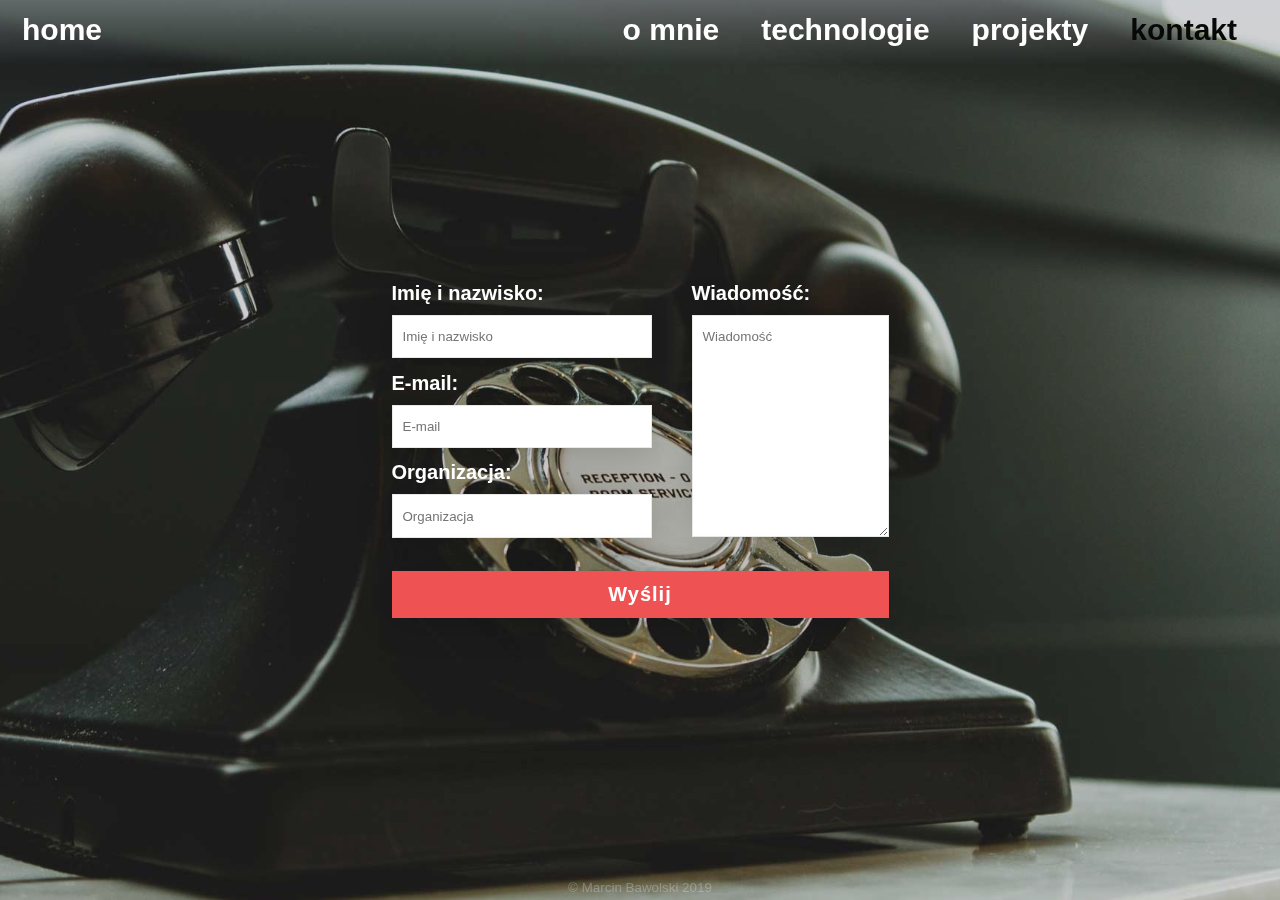
<file: kontakt.html>
<!DOCTYPE html>
<html lang="pl">

<head>
    <!-- Regular data -->
    <meta charset="UTF-8">
    <meta name="viewport" content="width=device-width, initial-scale=1.0">
    <meta http-equiv="X-UA-Compatible" content="ie=edge">
    <!-- Description -->
    <meta name="author" content="Marcin Bawolski">
    <meta name="description" content="Marcin Bawolski student uniwersytetu ekonomicznego w Poznaniu oraz początkujący frontend developer.">
    <meta name="keywords" content="marcin,bawolski,frontend,portfolio,ui,graphic,design">
    <!-- Open graph data -->
    <meta property="og:site_name" content="Marcin Bawolski - Portfolio">
    <meta property="og:title" content="Marcin Bawolski - Portfolio">
    <meta property="og:description" content="Marcin Bawolski student uniwersytetu ekonomicznego w Poznaniu oraz początkujący frontend developer.">
    <meta property="og:image" content="https://ecomon.pl/img/thumbnail.png">
    <meta property="og:type" content="website">
    <meta property="og:url" content="https://ecomon.pl/">
    <!-- Twitter -->
    <meta name="twitter:card" content="summary">
    <meta name="twitter:title" content="Marcin Bawolski - Portfolio">
    <meta name="twitter:description" content="Marcin Bawolski student uniwersytetu ekonomicznego w Poznaniu oraz początkujący frontend developer.">
    <meta name="twitter:url" content="https://ecomon.pl/">
    <meta name="twitter:image" content="https://ecomon.pl/img/thumbnail.png">
    <link href="/img/thumbnail.png" type="image/png" rel="image_src">
    <link rel='shortcut icon' type='image/x-icon' href='img/code.ico' />
    <link rel="manifest" href="manifest.json">
    <!-- Global site tag (gtag.js) - Google Analytics -->
    <script async src="https://www.googletagmanager.com/gtag/js?id=UA-128060455-1"></script>
    <script>
        window.dataLayer = window.dataLayer || [];

        function gtag() {
            dataLayer.push(arguments);
        }
        gtag('js', new Date());

        gtag('config', 'UA-128060455-1');
    </script>
    <!-- CSS -->
    <link rel="stylesheet" href="scss/main.css">
    <title>Marcin Bawolski - Portfolio</title>
</head>

<body>
    <div class="wrap">
        <div class="bg bg-contact" id="background">
        </div>
    </div>

    <nav id="nav-contact">
        <ul id="main-navigation" class="main-nav">
            <li id="logo"><a class="link" href="/index.html">home</a></li>
            <li><a class="link" href="/o-mnie.html" id="about">o mnie</a></li>
            <li><a class="link" href="/technologie.html" id="tech">technologie</a></li>
            <li><a class="link" href="/projekty.html" id="projects">projekty</a></li>
            <li><a class="link active" href="/kontakt.html" id="contact">kontakt</a></li>
        </ul>
        <span id="menu-button" aria-label="menu"><img src="img/menu-button.svg" alt=""></span>
        <ul id="mobile-navigation" class="mobile-nav">
            <span id="close-mobile">&times;</span>
            <li><a class="mobile-link" href="/index.html" id="home-mobile">home</a></li>
            <li><a class="mobile-link" href="/o-mnie.html" id="about-mobile">o mnie</a></li>
            <li><a class="mobile-link" href="/technologie.html" id="tech-mobile">technologie</a></li>
            <li><a class="mobile-link" href="/projekty.html" id="projects-mobile">projekty</a></li>
            <li><a class="mobile-link" href="/kontakt.html" id="contact-mobile">kontakt</a></li>
        </ul>
    </nav>

    <main class="contact">
        <form class="contact__form" id="contactForm">
            <div class="form__left__half">
                <label for="name">Imię i nazwisko:</label>
                <input type="text" autocomplete="name" placeholder="Imię i nazwisko" id="nameInput" aria-required="true" name="name">
                <label for="mail">E-mail:</label>
                <input type="text" autocomplete="email" placeholder="E-mail" id="emailInput" aria-required="true" name="email">
                <label for="mail">Organizacja:</label>
                <input type="text" autocomplete="organization" placeholder="Organizacja" id="orgInput" aria-required="false" name="org">
            </div>
            <div class="form__right__half">
                <label for="message">Wiadomość:</label>
                <textarea name="msg" id="messageInput" placeholder="Wiadomość"></textarea>
            </div>
            <div class="form__submit">
                <input type="submit" name="submit" id="submit" value="Wyślij">
            </div>
            <h3 id="msgSubmit">Wiadomość została wysłana</h3>
        </form>
    </main>

    <footer>
        <h6>&copy; Marcin Bawolski 2019</h6>
    </footer>


    <script src="https://ajax.googleapis.com/ajax/libs/jquery/3.3.1/jquery.min.js"></script>
    <script src="js/main.js"></script>
</body>

</html>
</file>
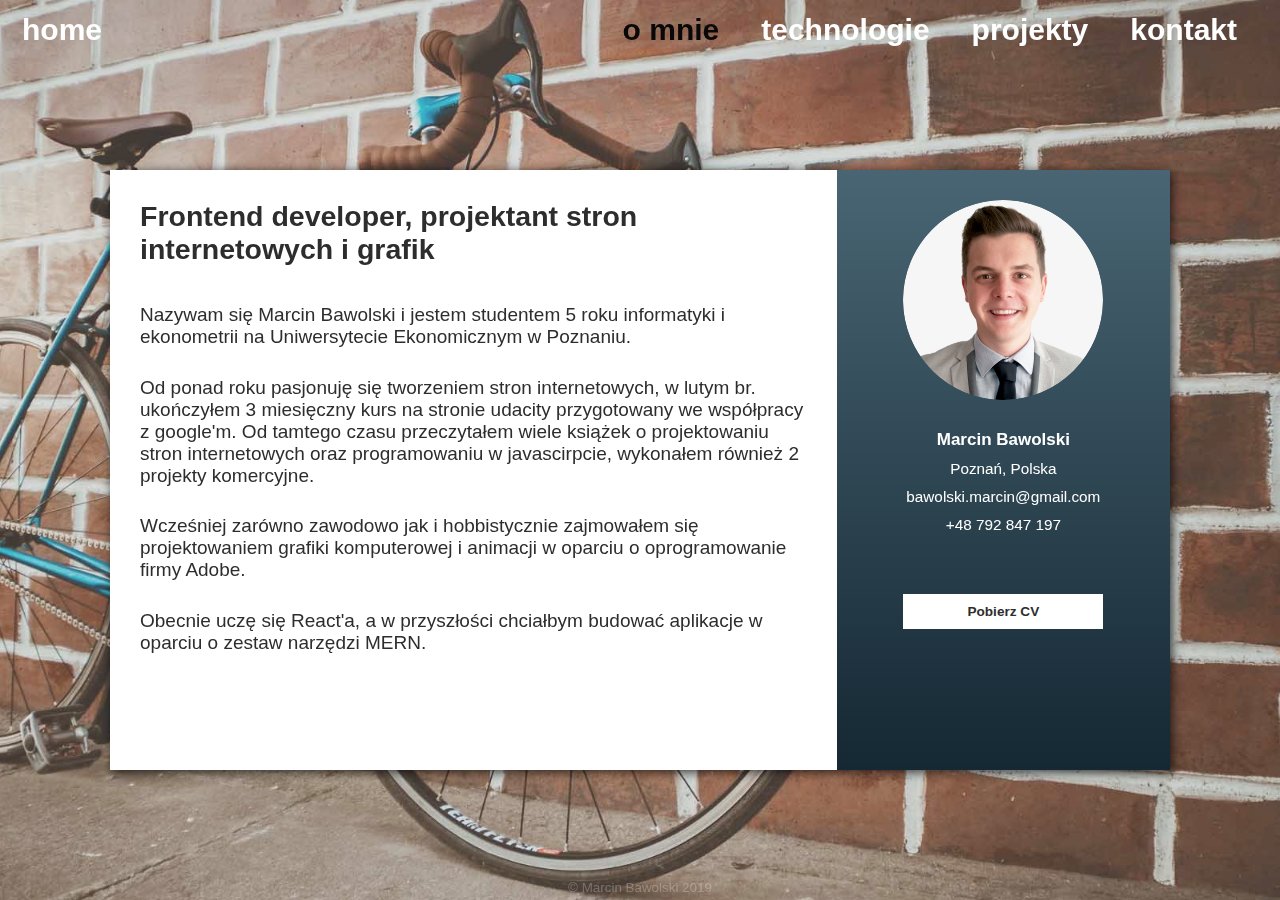
<file: o-mnie.html>
<!DOCTYPE html>
<html lang="pl">

<head>
    <!-- Regular data -->
    <meta charset="UTF-8">
    <meta name="viewport" content="width=device-width, initial-scale=1.0">
    <meta http-equiv="X-UA-Compatible" content="ie=edge">
    <!-- Description -->
    <meta name="author" content="Marcin Bawolski">
    <meta name="description" content="Marcin Bawolski student uniwersytetu ekonomicznego w Poznaniu oraz początkujący frontend developer.">
    <meta name="keywords" content="marcin,bawolski,frontend,portfolio,ui,graphic,design">
    <!-- Open graph data -->
    <meta property="og:site_name" content="Marcin Bawolski - Portfolio">
    <meta property="og:title" content="Marcin Bawolski - Portfolio">
    <meta property="og:description" content="Marcin Bawolski student uniwersytetu ekonomicznego w Poznaniu oraz początkujący frontend developer.">
    <meta property="og:image" content="https://ecomon.pl/img/thumbnail.png">
    <meta property="og:type" content="website">
    <meta property="og:url" content="https://ecomon.pl/">
    <!-- Twitter -->
    <meta name="twitter:card" content="summary">
    <meta name="twitter:title" content="Marcin Bawolski - Portfolio">
    <meta name="twitter:description" content="Marcin Bawolski student uniwersytetu ekonomicznego w Poznaniu oraz początkujący frontend developer.">
    <meta name="twitter:url" content="https://ecomon.pl/">
    <meta name="twitter:image" content="https://ecomon.pl/img/thumbnail.png">
    <link href="/img/thumbnail.png" type="image/png" rel="image_src">
    <link rel='shortcut icon' type='image/x-icon' href='img/code.ico' />
    <link rel="manifest" href="manifest.json">
    <!-- Global site tag (gtag.js) - Google Analytics -->
    <script async src="https://www.googletagmanager.com/gtag/js?id=UA-128060455-1"></script>
    <script>
        window.dataLayer = window.dataLayer || [];

        function gtag() {
            dataLayer.push(arguments);
        }
        gtag('js', new Date());

        gtag('config', 'UA-128060455-1');
    </script>
    <!-- CSS -->
    <link rel="stylesheet" href="scss/main.css">
    <title>Marcin Bawolski - Portfolio</title>
</head>

<body>
    <div class="wrap">
        <div class="bg bg-about" id="background">
        </div>
    </div>

    <nav>
        <ul id="main-navigation" class="main-nav">
            <li id="logo"><a class="link" href="/index.html">home</a></li>
            <li><a class="link active" href="/o-mnie.html" id="about">o mnie</a></li>
            <li><a class="link" href="/technologie.html" id="tech">technologie</a></li>
            <li><a class="link" href="/projekty.html" id="projects">projekty</a></li>
            <li><a class="link" href="/kontakt.html" id="contact">kontakt</a></li>
        </ul>
        <span id="menu-button"><img src="img/menu-button.svg" alt=""></span>
        <ul id="mobile-navigation" class="mobile-nav">
            <span id="close-mobile">&times;</span>
            <li><a class="mobile-link" href="/index.html" id="home-mobile">home</a></li>
            <li><a class="mobile-link" href="/o-mnie.html" id="about-mobile">o mnie</a></li>
            <li><a class="mobile-link" href="/technologie.html" id="tech-mobile">technologie</a></li>
            <li><a class="mobile-link" href="/projekty.html" id="projects-mobile">projekty</a></li>
            <li><a class="mobile-link" href="/kontakt.html" id="contact-mobile">kontakt</a></li>
        </ul>
    </nav>


    <main class="about">
        <div class="about-content">
            <div class="card info">
                <h2 class="about-title">Frontend developer, projektant stron internetowych i grafik</h1>
                    <div class="description">
                        <p class="about-description">
                            Nazywam się Marcin Bawolski i jestem studentem 5 roku informatyki i ekonometrii na Uniwersytecie Ekonomicznym w Poznaniu.
                        </p>
                        <p class="about-description">
                            Od ponad roku pasjonuję się tworzeniem stron internetowych, w lutym br. ukończyłem 3 miesięczny kurs na stronie udacity przygotowany we współpracy z google'm. Od tamtego czasu przeczytałem wiele książek o projektowaniu stron internetowych oraz programowaniu
                            w javascirpcie, wykonałem również 2 projekty komercyjne.
                        </p>
                        <p class="about-description">
                            Wcześniej zarówno zawodowo jak i hobbistycznie zajmowałem się projektowaniem grafiki komputerowej i animacji w oparciu o oprogramowanie firmy Adobe.
                        </p>
                        <p class="about-description">
                            Obecnie uczę się React'a, a w przyszłości chciałbym budować aplikacje w oparciu o zestaw narzędzi MERN.
                        </p>
                    </div>
            </div>
            <div class="bio" id="bio">
                <img src="img/mb.png" alt="Marcin Bawolski">
                <div class="bio-info">
                    <h2>Marcin Bawolski</h2>
                    <h3>Poznań, Polska</h3>
                    <h3><a id="bio-mail" href="mailto:bawolski.marcin@gmail.com">bawolski.marcin@gmail.com</a></h3>
                    <h3><a href="tel:+48792847197" id="bio-tel">+48 792 847 197</a></h3>
                </div>
                <div class="bio-buttons">
                    <a href="/download/Marcin_Bawolski_Résumé.pdf" download>Pobierz CV</a>
                    <!-- <a href="#" download>Pobierz rekomendacje</a> -->
                </div>
            </div>
        </div>
    </main>

    <footer>
        <h6>&copy; Marcin Bawolski 2019</h6>
    </footer>


    <script src="https://ajax.googleapis.com/ajax/libs/jquery/3.3.1/jquery.min.js"></script>
    <script src="js/main.js"></script>
</body>

</html>
</file>
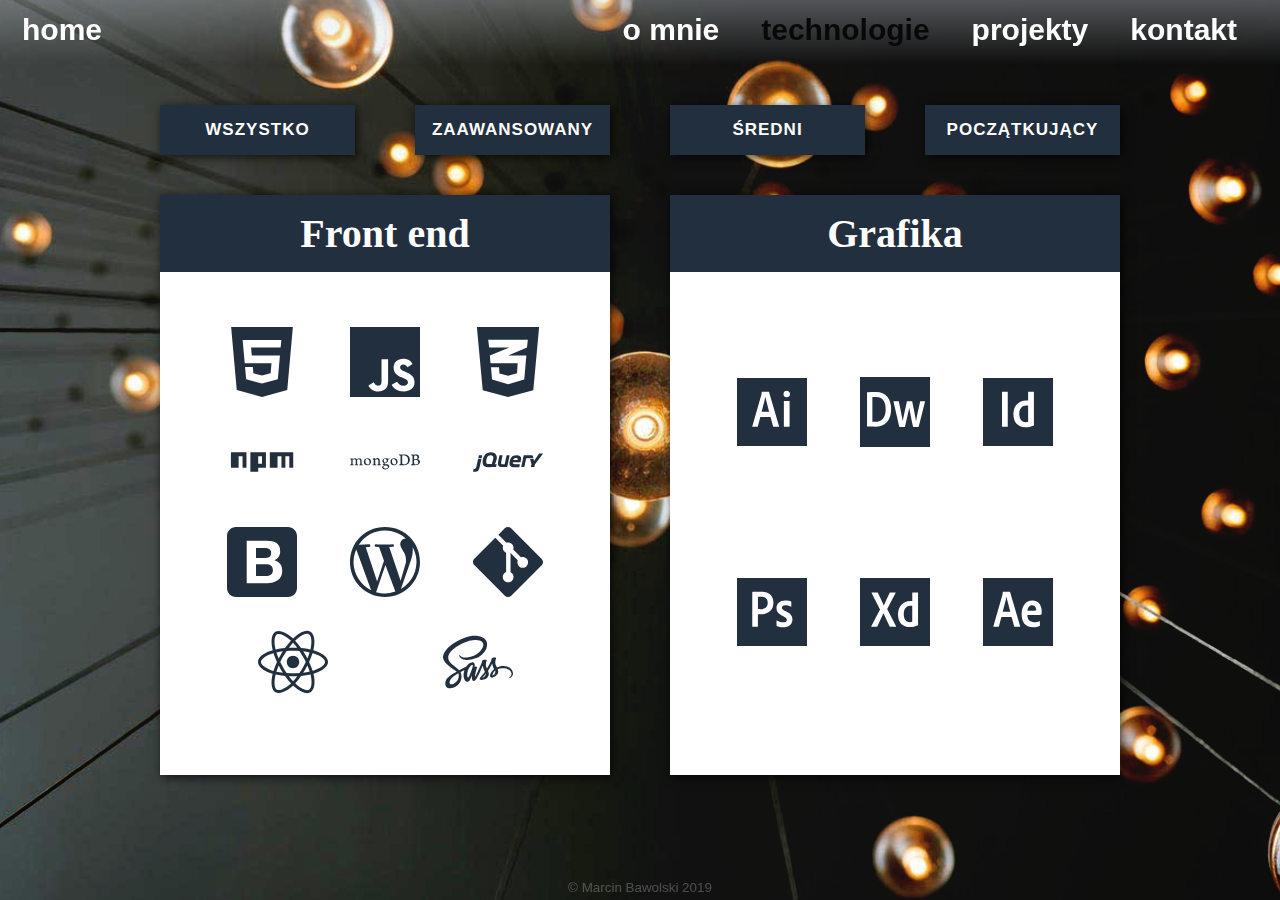
<file: technologie.html>
<!DOCTYPE html>
<html lang="pl">

<head>
    <!-- Regular data -->
    <meta charset="UTF-8">
    <meta name="viewport" content="width=device-width, initial-scale=1.0">
    <meta http-equiv="X-UA-Compatible" content="ie=edge">
    <!-- Description -->
    <meta name="author" content="Marcin Bawolski">
    <meta name="description" content="Marcin Bawolski student uniwersytetu ekonomicznego w Poznaniu oraz początkujący frontend developer.">
    <meta name="keywords" content="marcin,bawolski,frontend,portfolio,ui,graphic,design">
    <!-- Open graph data -->
    <meta property="og:site_name" content="Marcin Bawolski - Portfolio">
    <meta property="og:title" content="Marcin Bawolski - Portfolio">
    <meta property="og:description" content="Marcin Bawolski student uniwersytetu ekonomicznego w Poznaniu oraz początkujący frontend developer.">
    <meta property="og:image" content="https://ecomon.pl/img/thumbnail.png">
    <meta property="og:type" content="website">
    <meta property="og:url" content="https://ecomon.pl/">
    <!-- Twitter -->
    <meta name="twitter:card" content="summary">
    <meta name="twitter:title" content="Marcin Bawolski - Portfolio">
    <meta name="twitter:description" content="Marcin Bawolski student uniwersytetu ekonomicznego w Poznaniu oraz początkujący frontend developer.">
    <meta name="twitter:url" content="https://ecomon.pl/">
    <meta name="twitter:image" content="https://ecomon.pl/img/thumbnail.png">
    <link href="/img/thumbnail.png" type="image/png" rel="image_src">
    <link rel='shortcut icon' type='image/x-icon' href='img/code.ico' />
    <link rel="manifest" href="manifest.json">
    <!-- Global site tag (gtag.js) - Google Analytics -->
    <script async src="https://www.googletagmanager.com/gtag/js?id=UA-128060455-1"></script>
    <script>
        window.dataLayer = window.dataLayer || [];

        function gtag() {
            dataLayer.push(arguments);
        }
        gtag('js', new Date());

        gtag('config', 'UA-128060455-1');
    </script>
    <!-- CSS -->
    <link rel="stylesheet" href="scss/main.css">
    <title>Marcin Bawolski - Portfolio</title>
</head>

<body id="bg-project">
    <div class="wrap">
        <div class="bg bg-tech" id="background">
        </div>
    </div>

    <nav id="nav-tech">
        <ul id="main-navigation" class="main-nav">
            <li id="logo"><a class="link" href="/index.html">home</a></li>
            <li><a class="link" href="/o-mnie.html" id="about">o mnie</a></li>
            <li><a class="link active" href="/technologie.html" id="tech">technologie</a></li>
            <li><a class="link" href="/projekty.html" id="projects">projekty</a></li>
            <li><a class="link" href="/kontakt.html" id="contact">kontakt</a></li>
        </ul>
        <span id="menu-button"><img src="img/menu-button.svg" alt=""></span>
        <ul id="mobile-navigation" class="mobile-nav">
            <span id="close-mobile">&times;</span>
            <li><a class="mobile-link" href="/index.html" id="home-mobile">home</a></li>
            <li><a class="mobile-link" href="/o-mnie.html" id="about-mobile">o mnie</a></li>
            <li><a class="mobile-link" href="/technologie.html" id="tech-mobile">technologie</a></li>
            <li><a class="mobile-link" href="/projekty.html" id="projects-mobile">projekty</a></li>
            <li><a class="mobile-link" href="/kontakt.html" id="contact-mobile">kontakt</a></li>
        </ul>
    </nav>

    <main class="tech">
        <div class="buttons">
            <button class="btn-tech" data-text="Wszystko" id="all">Wszystko</button>
            <button class="btn-tech" data-text="Zaawansowany" id="senior">Zaawansowany</button>
            <button class="btn-tech" data-text="Średni" id="mid">Średni</button>
            <button class="btn-tech" data-text="Początkujący" id="junior">Początkujący</button>
        </div>
        <div class="tech__content">
            <div class="card card__tech">
                <h1 class="title">Front end</h1>
                <div class="icons">

                    <div class="icon">
                        <svg version="1.1" id="html" data-info="senior" class="logo-icon" xmlns="http://www.w3.org/2000/svg" xmlns:xlink="http://www.w3.org/1999/xlink" x="0px" y="0px" viewBox="0 0 470.3 533.3" style="enable-background:new 0 0 470.3 533.3;" xml:space="preserve">
                        <style type="text/css">
                          .st0{fill:#2D2D2D;}
                        </style>
                        <g>
                          <path class="st0" d="M0,0l42.8,480l192.1,53.3l192.6-53.4L470.3,0H0z M377.1,157h-0.2H151.9l5.4,60.3h214.6L355.6,398l-120.5,33.4
                                               l-0.1,0h-0.1h-0.1L114.3,398l-8.2-92.5h59.1l4.2,47l65.6,17.7l0.1,0l65.6-17.7l6.8-76.3h-204l-15.9-178h294.9L377.1,157z"/>
                        </g>
                      </svg>
                    </div>

                    <div class="icon">
                        <svg version="1.1" id="js" data-info="mid" class="logo-icon" xmlns="http://www.w3.org/2000/svg" xmlns:xlink="http://www.w3.org/1999/xlink" x="0px" y="0px" viewBox="0 0 2500 2500" style="enable-background:new 0 0 2500 2500;" xml:space="preserve">
                        <style type="text/css">
                          .st0{fill:#2D2D2D;}
                        </style>
                        <path class="st0" d="M0,0v2500h2500V0H0z M1360.5,1949.9c0,243.3-142.6,354.1-350.7,354.1c-187.9,0-297-97.3-352.4-214.8
                                             l191.3-115.8c36.9,65.4,70.5,120.8,151,120.8c77.2,0,125.9-30.2,125.9-147.7v-798.8h234.9V1949.9z M1916,2304
                                             c-218.2,0-359.1-104-427.9-240l0,0l191.3-110.8c50.4,82.2,115.8,142.6,231.6,142.6c97.4,0,159.4-48.7,159.4-115.8
                                             c0-80.5-63.8-109.1-171.2-156.1l-58.7-25.2c-169.5-72.1-281.9-162.8-281.9-354.1c0-176.2,134.3-310.5,344-310.5
                                             c149.3,0,256.8,52,333.9,188l-182.9,117.5c-40.3-72.2-83.9-100.7-151-100.7c-68.8,0-112.4,43.6-112.4,100.7
                                             c0,70.5,43.6,99,144.3,142.7l58.7,25.2c199.7,85.6,312.1,172.8,312.1,369.2C2305.3,2188.2,2139.2,2304,1916,2304z"/>
                      </svg>
                    </div>

                    <div class="icon">
                        <svg version="1.1" id="css" data-info="senior" class="logo-icon" xmlns="http://www.w3.org/2000/svg" xmlns:xlink="http://www.w3.org/1999/xlink" x="0px" y="0px" viewBox="0 0 469.8 528.5" style="enable-background:new 0 0 469.8 528.5;" xml:space="preserve">
                        <style type="text/css">
                          .st0{fill:#2D2D2D;}
                        </style>
                        <path class="st0" d="M0,0l44,477.2l190.9,51.4l190.9-51.4L469.8,0H0z M378.4,154.8l-142.2,60.8l-0.3,0.1h137.5l-15.7,180.9
                                             L236.4,432l-0.2-0.1l-121.7-36l-7.9-91.1h60.1l3.9,47.2l64.9,16.4l0.1,0l0.1,0l0.4-0.1l67.1-18.9l4.6-76l-71.7-0.2l-133.5-0.4l0-0.1
                                             l-4.6-56.9h-0.2l138.3-57.6l8.1-3.4H92.7l-7.2-58.3h298.8L378.4,154.8z"/>
                      </svg>
                    </div>
                    <div class="icon">
                        <svg version="1.1" id="npm" data-info="junior" class="logo-icon" xmlns="http://www.w3.org/2000/svg" xmlns:xlink="http://www.w3.org/1999/xlink" x="0px" y="0px" viewBox="0 0 2500 977" style="enable-background:new 0 0 2500 977;" xml:space="preserve">
                        <style type="text/css">
                          .st0{fill:#2D2D2D;}
                        </style>
                        <path class="st0" d="M415.1,140H140v555h275.1V279.9h140V695h140V140H415.1z M834.9,140v695h279.9V695H1390V140H834.9z M1250,555
                                             h-135.1V279.9H1250V555z M1805,140h-275.1v555H1805V279.9h140V695h140V279.9h140V695h140V140H1805z"/>
                      </svg>
                    </div>

                    <div class="icon">
                        <svg id="mongo" data-info="junior" class="logo-icon" data-name="mongo" xmlns="http://www.w3.org/2000/svg" viewBox="0 0 2093.51 442.04"><defs><style>.st0{fill:#2d2d2d;fill-rule:evenodd;}</style></defs><title>mongo</title><path class="st0" d="M1924.08,24.79c-2.24.44-4.5,5.4-4.5,8.1-.45,18-.9,65.79-.9,98.23,0,.91,1.35,2.71,2.7,2.71,6.76.45,23,.9,36.95.9,19.37,0,30.64-2.7,37-5.4,16.22-8.12,23.88-25.69,23.88-45.07,0-43.7-30.64-60.38-76.15-60.38a72,72,0,0,0-18.93.91ZM2040.34,226.2c0-44.61-32.89-69.39-92.37-69.39-2.71,0-21.63-.45-26.14.45-1.35.45-3.15,1.35-3.15,2.71,0,32-.45,82.91.9,102.73.9,8.56,7.21,20.73,14.87,24.33,8.11,4.51,26.59,5.41,39.2,5.41,35.6,0,66.69-19.83,66.69-66.24ZM1832.17,0c4.5,0,18,1.35,52.71,1.35,32.9,0,59-.9,91-.9,39.2,0,93.27,14,93.27,72.55,0,28.84-20.27,51.82-46.86,63.08-1.34.45-1.34,1.35,0,1.8,37.85,9.47,71.2,32.9,71.2,77.05,0,43.26-27,70.75-66.24,87.87-23.88,10.36-53.62,14-83.81,14-23,0-84.71-2.7-119-1.8-3.61-1.36,3.15-17.58,6.3-20.28,8.12-.45,14.42-.9,23-3.61,12.17-3.15,13.52-6.75,15.32-25.23.9-15.77.9-71.65.9-111.29,0-54.53.46-91.47,0-109.5-.44-14-5.4-18.47-15.31-21.18-7.67-1.35-20.28-3.15-30.65-4.5-2.25-2.26,5.41-17.58,8.12-19.38Zm-260,280.27c10.82,8.56,32,12.16,50.92,12.16,24.33,0,48.66-4.5,72.1-25.68,23.88-21.62,40.55-55,40.55-108.14,0-50.92-19.38-92.37-59-116.7-22.53-14-51.37-19.83-84.71-19.83-9.92,0-19.38.45-25.23,3.15-1.36.91-4.51,5-4.51,7.21-.9,9-.9,78.4-.9,119,0,41.91,0,100.48.9,107.24,0,6.77,3.15,17.13,9.91,21.63ZM1469.88,0c8.57,0,41.46,1.35,57.23,1.35,28.39,0,48.67-1.35,102.28-1.35,45.06,0,82.91,12.17,109.95,35.15,32.89,28.39,50,67.59,50,115.35,0,68-31.09,107.24-62.19,129.77-31.08,23-71.64,36.5-129.31,36.5-30.64,0-83.36-.9-127.07-1.35h-.45c-2.25-4.06,3.6-19.83,7.2-20.28,11.72-1.35,14.88-1.81,20.74-4.05,9.45-3.61,11.26-8.57,12.61-25.24,1.35-31.09.9-68.49.9-110.85,0-30.18.45-89.21-.45-108.14-1.35-15.77-8.11-19.82-21.63-22.53-6.76-1.35-15.77-3.15-28.38-4.5-1.81-3.16,6.3-17.12,8.55-19.83Z"/><path class="st0" d="M924.67,297.84c-11.27-1.35-19.38-3.15-29.29-7.65-1.35-.91-3.61-5.41-3.61-7.22-.9-15.77-.9-60.83-.9-91,0-24.34-4-45.51-14.42-60.38-12.16-17.13-29.73-27-52.27-27-19.82,0-46.41,13.52-68.49,32.44-.45.45-4.05,3.61-3.6-1.35,0-5,.9-14.87,1.35-21.63.46-6.31-3.15-9.46-3.15-9.46-14.42,7.21-55,16.67-69.85,18-10.81,2.26-13.51,12.62-2.24,16.22h.45c12.16,3.61,20.27,7.67,26.57,11.72,4.51,3.61,4.06,8.56,4.06,12.62.45,33.79.45,85.61-.9,114-.45,11.26-3.6,15.32-11.72,17.12l.91-.45c-6.31,1.35-11.27,2.7-18.93,3.6-2.7,2.71-2.7,17.13,0,20.28,5,0,31.09-1.35,52.73-1.35,29.73,0,45.06,1.35,52.71,1.35,3.16-3.6,4.06-17.12,2.26-20.28-8.57-.45-14.88-1.35-20.73-3.15-8.11-1.81-10.37-5.86-10.82-15.32-.89-23.89-.89-74.35-.89-108.59,0-9.47,2.7-14,5.4-16.68,10.36-9,27-15.32,41.91-15.32,14.41,0,23.87,4.51,31.08,10.37,9.92,8.11,13.07,19.83,14.42,28.38,2.25,19.38,1.36,57.68,1.36,91,0,18-1.36,22.52-8.11,24.78-3.16,1.35-11.27,3.15-20.73,4.05-3.16,3.16-2.25,17.13,0,20.28,13.06,0,28.39-1.35,50.92-1.35,27.93,0,46,1.35,53.17,1.35,2.25-2.7,3.15-15.77,1.35-19.38Zm124.81-172.12c-23.87,0-38.75,18.47-38.75,47.31,0,29.29,13.07,63.08,50,63.08,6.31,0,18-2.7,23.42-9,8.57-8.11,14.43-24.33,14.43-41.46,0-37.39-18.48-59.92-49.12-59.92Zm-3.15,199.16a38.73,38.73,0,0,0-19.38,5C1008,342,999.47,353.72,999.47,367.69c0,13.06,4.95,23.42,15.77,32.44,13.07,11.26,31.09,16.67,54.07,16.67,46,0,66.24-24.78,66.24-49.11,0-17.13-8.57-28.39-26.14-34.7-12.61-5.41-35.59-8.11-63.08-8.11ZM1049.48,442c-27.48,0-47.31-5.86-64.43-18.93-16.68-12.62-23.88-31.54-23.88-44.61a34.52,34.52,0,0,1,9-22.53c5-5.41,15.77-15.77,41.46-33.34.89-.45,1.34-.9,1.34-1.81a3,3,0,0,0-1.8-2.25c-21.18-8.11-27.48-21.18-29.29-28.38v-.91c-.44-2.7-1.35-5.4,2.71-8.11,3.15-2.25,7.66-4.95,12.61-8.1,7.66-4.52,15.77-9.47,20.73-13.53a3.31,3.31,0,0,0,.9-2.7,3,3,0,0,0-1.8-2.25c-31.54-10.37-47.31-33.8-47.31-69,0-23,10.36-43.7,28.83-56.77,12.62-9.91,44.16-22.08,64.89-22.08h1.35c21.18.45,32.9,5,49.57,10.82,9,3.15,17.57,4.5,29.29,4.5,17.57,0,25.23-5.41,31.54-11.71.45.9,1.35,3.15,1.8,9a34,34,0,0,1-5.86,20.73c-3.6,5-11.71,8.56-19.82,8.56h-2.26a98.91,98.91,0,0,1-11.72-1.81l-1.79.91c-.45.9,0,1.8.45,3.15l.45.91c.9,4,2.7,16.21,2.7,19.37,0,37-14.87,53.16-30.64,65.33a103.74,103.74,0,0,1-52.72,20.28,56.62,56.62,0,0,0-6.31.45c-2.25,0-5.4.45-5.86.45h-.45c-3.6.9-12.61,5.41-12.61,13.07,0,6.75,4,14.87,23.43,16.22,4,.45,8.1.45,12.62.9,25.68,1.8,57.67,4.06,72.54,9,20.73,7.66,33.79,26.14,33.79,48.22,0,33.35-23.87,64.43-63.53,83.8C1090,437.53,1070.66,442,1049.48,442ZM1306.32,128c-9.46,0-18,2.25-24.33,6.76-17.57,10.81-26.58,32.44-26.58,64,0,59,29.73,100.49,72.09,100.49,12.62,0,22.53-3.61,31.09-10.82,13.07-10.82,19.83-32.44,19.83-62.63,0-58.58-29.29-97.78-72.1-97.78Zm8.11,192.86c-76.6,0-104.08-56.33-104.08-109,0-36.95,14.86-65.33,44.6-85.61,21.18-13.07,46.42-20.28,69-20.28,58.57,0,99.58,41.91,99.58,102.29,0,41-16.22,73.44-47.32,93.27-14.87,9.91-40.55,19.38-61.73,19.38ZM511.47,128c-9.46,0-18,2.25-24.33,6.76-17.57,10.81-26.58,32.44-26.58,64,0,59,29.73,100.49,72.09,100.49,12.62,0,22.53-3.61,31.09-10.82,13.07-10.82,19.83-32.44,19.83-62.63,0-58.58-28.84-97.78-72.1-97.78Zm8.11,192.86c-76.6,0-104.08-56.33-104.08-109,0-36.95,14.87-65.33,44.6-85.61,21.18-13.07,46.42-20.28,68.95-20.28,58.58,0,99.58,41.91,99.58,102.29,0,41-16.22,73.44-47.32,93.27-14.42,9.91-40.1,19.38-61.73,19.38Zm-515-4.51C3.65,315,2.75,310.91,3.2,306a15.19,15.19,0,0,1,1.36-6.76,166.4,166.4,0,0,0,19.82-4.06c9-2.25,12.62-7.21,13.07-18.47,1.35-27,1.35-78.41.9-114v-.91c0-4,0-9-5-12.61a101.41,101.41,0,0,0-27-11.72c-4.06-1.35-6.76-3.6-6.31-6.3,0-2.71,2.7-5.86,8.56-6.76,14.87-1.36,53.62-10.82,68.94-17.58.9.9,2.25,3.61,2.25,7.21l-.44,5c-.46,5-.91,10.82-.91,16.67,0,1.8,1.81,3.15,3.61,3.15a6.26,6.26,0,0,0,2.7-.9c28.84-22.53,55-30.64,68.49-30.64,22.08,0,39.21,10.37,52.27,32a3.39,3.39,0,0,0,3.16,1.81,3.22,3.22,0,0,0,2.7-1.35c26.58-20.28,53.17-32.45,70.74-32.45,41.9,0,66.69,31.1,66.69,83.81,0,14.87,0,34.25-.45,51.83,0,15.76-.45,30.18-.45,40.55,0,2.24,3.15,9.46,8.11,10.81,6.3,3.15,14.87,4.51,26.13,6.31h.45c.91,3.15-.9,14.87-2.7,17.12a110.49,110.49,0,0,1-11.26-.45q-17.11-.89-34.25-.9c-27.93,0-42.35.45-56.33,1.35-.89-3.6-1.35-14.42,0-17.12a139.46,139.46,0,0,0,17.13-4.06c9-2.7,11.27-6.76,11.72-18.47,0-8.56,1.8-81.56-.91-99.13-2.7-18-16.22-39.2-46-39.2-11.27,0-28.83,4.5-46,17.57a8,8,0,0,0-1.8,4.5v.46c1.8,9.45,1.8,20.28,1.8,36.95v29.28c0,20.28-.45,39.21,0,53.62,0,9.92,5.86,12.17,10.82,14,2.7.44,4.5.89,6.76,1.34,4.05.91,8.11,1.81,14.41,3.16.91,1.8.91,7.66-.45,12.61a8.59,8.59,0,0,1-1.8,4.51c-15.32-.45-31.09-.9-54.07-.9-6.76,0-18.48.45-28.39.45-8.11,0-15.77.45-20.27.45-.46-.9-1.36-4.05-1.36-9,0-4.06.9-7.21,1.81-8.11a30.38,30.38,0,0,1,6.31-.9c5.4-.9,9.91-1.81,14.41-2.71,7.67-2.25,10.37-6.31,10.82-16.22,1.35-22.53,2.7-87-.45-103.19-5.41-26.13-20.28-39.19-44.16-39.19-14,0-31.55,6.75-46,17.57-2.26,1.8-4.06,6.3-4.06,10.36v26.59c0,32.44,0,73,.45,90.57.46,5.4,2.25,11.71,12.62,14a92.91,92.91,0,0,0,10.36,1.81l8.11,1.35c.91,2.7.45,13.52-1.35,17.12-4.5,0-9.91-.45-16.22-.45-9.46-.45-21.63-.9-35.14-.9-15.78,0-27,.45-36,.9a109.3,109.3,0,0,0-16.67-.9Z"/></svg>
                    </div>

                    <div class="icon">
                        <svg version="1.1" id="jquery" data-info="mid" class="logo-icon" xmlns="http://www.w3.org/2000/svg" xmlns:xlink="http://www.w3.org/1999/xlink" x="0px" y="0px" viewBox="0 0 2500 704" style="enable-background:new 0 0 2500 704;" xml:space="preserve">
                        <style type="text/css">
                          .st0{fill:#2D2D2D;}
                        </style>
                        <path class="st0" d="M1301,113h-91.5c-5.1,0-10.1,4.1-11.2,9l-65,300.4c-1.1,5-6.1,9-11.2,9h-64.7c-64,0-56.6-44.3-43.5-105l0.4-1.8
                                             l1.4-7.6c0.1-0.5,0.2-1,0.3-1.4l2.9-15.6l3.1-16.7c1-5,2.4-12.4,3.3-17l14.8-72.1L1055,122c1-5-2.3-9.1-7.4-9.1h-93.9
                                             c-5.1,0-10.1,4.1-11.1,9l-20.2,95.8l-20.2,95.8v0.1l-1.9,8.9C877,428.7,883.2,529.9,1009.6,533c2.1,0.1,3.7,0.1,3.7,0.1h198.3
                                             c5.1,0,10.1-4.1,11.2-9l42.8-201.1l42.8-201.1C1309.4,117.1,1306.1,113,1301,113z M1665.9,432.5L1665.9,432.5
                                             c4.2,0.1,7.2,2.8,7.5,6.6C1673.1,435.3,1670.1,432.5,1665.9,432.5z M1665.9,432.5L1665.9,432.5c4.2,0.1,7.2,2.8,7.5,6.6
                                             C1673.1,435.3,1670.1,432.5,1665.9,432.5z M133.8,460l13.7-64.3c0-0.2,0.1-0.3,0.1-0.5L133.8,460z M149.4,386.7l0,0.2
                                             c0.1-0.5,0.2-0.9,0.3-1.3L149.4,386.7z M151.4,377.7c0,0.2-0.1,0.3-0.1,0.5l14.3-63.5L151.4,377.7z M321.5,111.9H221
                                             c-5.1,0-10.1,4.1-11.3,9l-9.5,42l-9.5,42.1c-1.1,4.9,2.1,9,7.2,9h101.2c5.1,0,10.1-4.1,11.2-9l18.4-84c0.1-0.7,0.2-1.3,0.2-1.9
                                             C328.9,115,325.9,111.9,321.5,111.9z M42.5,703.7c-0.3,0-0.6,0-0.9,0c-0.7,0-1.3,0-1.9,0c0.5,0,1,0,1.4,0c0.3,0,0.6,0,0.9,0
                                             c0.6,0,1.3,0,1.9,0C43.4,703.7,43,703.7,42.5,703.7z M23.9,703.5C23.9,703.5,24,703.5,23.9,703.5c0.6,0,1.1,0,1.7,0h0.6
                                             C25.4,703.5,24.6,703.5,23.9,703.5z M33,703.6c0.4,0,0.7,0,1.1,0c0.5,0,0.9,0,1.4,0C34.7,703.6,33.8,703.6,33,703.6z M12.4,703.3
                                             c-0.3,0-0.7,0-1,0h-0.5c0.6,0,1.2,0,1.9,0C12.6,703.4,12.5,703.4,12.4,703.3z M10.5,703.3H10c0.2,0,0.5,0,0.8,0
                                             C10.7,703.3,10.6,703.3,10.5,703.3z M75.5,704h-1.1c0.6,0,1.1,0,1.7,0C75.9,704,75.7,704,75.5,704z M292.4,242.7H191.1
                                             c-5.1,0-10.1,4.1-11.3,9l-14.2,63l-14.3,63.5c-0.5,2.1-1,4.7-1.6,7.3c-0.1,0.4-0.2,0.9-0.3,1.3c-0.7,3.2-1.4,6.5-2,8.9l-13.7,64.3
                                             L120,524.4c-1.1,4.9-3.2,13-4.9,17.8c0,0-18.9,56.3-50.7,55.6c-1.3,0-2.6,0-4-0.1c-15.4-0.3-27.5-0.5-27.5-0.5h-0.2
                                             c-5,0-10,4-11.2,8.8L11,650.1L0.7,694.2c-1.2,4.9,2,9,7.1,9.1c0.7,0,1.5,0,2.2,0h0.4c0.3,0,0.6,0,0.9,0c0.3,0,0.7,0,1,0
                                             c0.3,0,0.7,0,1,0h-0.7c0.5,0,1,0,1.6,0c0.2,0,0.4,0,0.6,0c0.6,0,1.2,0,1.8,0c-0.1,0-0.1,0-0.2,0c2.1,0,4.3,0,6.6,0.1
                                             c0.3,0,0.5,0,0.8,0c0,0,0,0-0.1,0c0.8,0,1.5,0,2.3,0h-0.6c2.6,0,5.5,0.1,8.5,0.1c-0.4,0-0.7,0-1.1,0c0.8,0,1.6,0,2.4,0
                                             c0.3,0,0.6,0,0.9,0c0.6,0,1.3,0,1.9,0h0.6c0.3,0,0.5,0,0.8,0c0.6,0,1.3,0,1.9,0c0.3,0,0.6,0,0.9,0c10.6,0.1,21.7,0.2,31.9,0.3h1.1
                                             c5.5,0,10.6,0,15.2,0c79.4,0,121.3-44,148.1-170.6L270.2,388l29.5-136.3C300.7,246.8,297.4,242.7,292.4,242.7z M147.5,395.7
                                             L133.8,460l13.8-64.8C147.6,395.4,147.5,395.5,147.5,395.7z M2156.4,208.7l-4.2-17.3l0,0.3l-0.1-0.3l-4.2-17.8l-2.1-9
                                             c-8.2-31.9-32.3-50.4-84.7-50.4l-81.6-0.1l-75.1-0.1h-84.6c-5.1,0-10.1,4.1-11.1,9l-3.7,17.7l-4.4,20.9l-1.2,5.8l-0.7,3.2l0.6-3.1
                                             l-74.7,349.7c0.1-0.7,0.3-1.4,0.4-2.1l36.1-169.3L1723,524.1c-1.1,4.8,1.9,8.7,6.6,9.1c0.2,0,0.5,0,0.7,0h9.2
                                             c-2.3,0-5.8-0.5-8.9-1.2l0-0.1c3.1,0.8,6.8,1.3,9.3,1.3h85.2c5.1,0,10.1-4.1,11.1-9.1l0.9-4.5c0,0,0,0,0,0c0.1-0.4,0.2-0.7,0.3-1.1
                                             c0.4-1.3,0.7-2.4,1-3.4l27.2-134.2v-0.1l1.8-8.9l16.4-77l14.5-68.1c1.1-4.9,6.1-9,11.1-9l239.9-0.1h0.1c0.2,0,0.5,0,0.7,0
                                             c1-0.1,1.8-0.3,2.6-0.7c0.1,0,0.1-0.1,0.2-0.1c0.1-0.1,0.3-0.2,0.4-0.2c0.1-0.1,0.3-0.2,0.4-0.2c0.1-0.1,0.2-0.2,0.3-0.2
                                             C2156.1,214.6,2157.2,211.8,2156.4,208.7z M1865.3,380.9l-9.1,44.6l9.1-44.7V380.9z M1869,362.8c-0.8,4.1-2.1,10.1-3.1,14.9
                                             c-0.2,0.8-0.3,1.6-0.5,2.3l1.6-8.1l16.5-77.1L1869,362.8z M789.4,419.9c0,0,49.8-120.9,61.1-190.8C866,135.6,819.2,0,638.4,0
                                             C458.6,0,380.5,129.5,350.7,270.2c-29.8,141.8,9.2,266.1,188,265.1l141-0.5l131.8-0.5c5.1,0,10.3-4.1,11.6-9l23-87.6
                                             c1.3-4.9-1.8-9-6.9-9l-22-0.1l-22-0.1c-4.3,0-6.8-2.8-6.3-6.5C789,421.3,789.2,420.6,789.4,419.9z M717,266.1l-2.5,8.9l-20,70.7
                                             l-19.9,70.7c-1.4,4.9-6.7,8.9-11.7,8.9H557.2c-80.1,0-99.6-62.7-80.1-155.1c19.5-94.5,57.8-153.3,136.6-159.3
                                             C721.5,102.8,743,178.6,717,266.1z M1673.3,441.5l-8.9,43.4l-0.5,2.6l0.5-2.5L1673.3,441.5c0.1-0.4,0.1-0.8,0.2-1.3
                                             C1673.4,440.6,1673.4,441.1,1673.3,441.5z M2497.8,59.2l-275.8,366c-3.1,4-6.6,11.4-7.9,16.3l-21.3,83c-1.2,4.9-6.4,8.9-11.5,8.9
                                             h-107.9c-5,0-8.2-4-6.9-8.9l21.3-83c1.3-4.9,1.2-12.9-0.2-17.8l-48.9-171.4c-1.4-4.9,1.6-8.9,6.7-8.9h109.2c5.1,0,10.1,4,11.3,9
                                             l12.5,54.8c1.1,5,4.4,5.6,7.3,1.4l169.9-248.9c2.8-4.2,9.3-7.6,14.4-7.6h76.8c5.1,0,13.4-0.1,18.5-0.1l28.8-0.1
                                             C2499.2,51.8,2500.9,55.1,2497.8,59.2z M1557,106.8c-177.7,0-219.8,107.9-243.5,216.8c-23.6,111-21.6,214.8,162.3,214.8h29.3
                                             c7.3,0,14.7-0.1,22.1-0.1h0.4c48.6-0.2,97.3-0.6,117-0.7c5-0.1,10-4.1,11-9.1l7.4-36.4l1.4-7.1l-0.5,2.5l0.5-2.6l8.9-43.4
                                             c0.1-0.4,0.1-0.9,0.2-1.3c0-0.4,0-0.8,0-1.1c-0.3-3.8-3.3-6.5-7.5-6.5h-165.3c-59.7,0-81.3-14.4-79.4-55.5c0.1-0.3,0.1-0.5,0.1-0.5
                                             c-0.1-4.4,4.6-11.9,9.4-12.8h256.1c0.1,0,0.1,0,0.2,0c4.2-0.1,8.1-3,9.6-6.8c0.3-0.7,0.5-1.5,0.6-2.3
                                             c11.6-43.9,18.8-83.5,18.8-117.6C1716,156.2,1675.4,106.9,1557,106.8z M1597.7,266.7v-0.1c-0.6,5.5-5.7,9.6-10.8,9.6h-138.4
                                             c-4.8,0-7.2-3.3-6.5-7.3c0-0.1,0.1-0.2,0.1-0.3c0,0,0,0-0.1,0c0-0.2,0-0.3,0.1-0.5c0,0,0.3-1,0.6-2.4c13.2-35.2,40.2-58.2,90.8-58.2
                                             C1590.4,207.5,1601.5,235.4,1597.7,266.7z"/>
                      </svg>
                    </div>
                    <div class="icon">
                        <svg version="1.1" id="bootstrap" data-info="mid" xmlns="http://www.w3.org/2000/svg" xmlns:xlink="http://www.w3.org/1999/xlink" x="0px" y="0px" viewBox="0 0 2500 2500" style="enable-background:new 0 0 2500 2500;" xml:space="preserve">
            <style type="text/css">
                .st0{fill:#2D2D2D;}
            </style>
            <path class="st0" d="M1373.8,1105.8h-337.1v-354h311.6c29.7,0,58.3,2.5,85.9,7.4c27.6,4.9,51.9,13.8,73.1,26.5
                c21.2,12.7,38.2,30.4,50.9,53c12.7,22.6,19.1,51.6,19.1,86.9c0,63.6-19.1,109.5-57.2,137.8
                C1481.9,1091.7,1433.2,1105.8,1373.8,1105.8z M1573,1382.5c-43.8-33.2-101.7-49.8-173.8-49.8h-362.5v415.4h356.1
                c32.5,0,63.6-3.2,93.3-9.5c29.6-6.4,55.8-17,78.4-31.8c22.7-14.8,40.7-35,54.1-60.4s20.1-57.9,20.1-97.5
                C1638.7,1471.2,1616.8,1415.7,1573,1382.5z M2500.1,322.4v1855.2c0,178.1-144.3,322.4-322.4,322.4H322.4
                C144.3,2500,0,2355.6,0,2177.6V322.4C0,144.3,144.3,0,322.4,0h1855.2C2355.7,0,2500,144.3,2500.1,322.4z M1971.6,1568.2
                c0-94.7-23-175.6-68.9-242.7c-45.9-67.1-115.5-114.1-208.8-141c67.8-32.5,119.1-74.2,153.7-125.1s51.9-114.5,51.9-190.8
                c0-70.7-11.7-130-35-178.1c-23.3-48-56.2-86.6-98.6-115.5c-42.4-29-93.3-49.8-152.6-62.5c-59.4-12.7-125.1-19.1-197.2-19.1
                l-712.2-0.2v1513.7h733.5c67.8,0,133.9-8.5,198.2-25.4c64.3-17,121.5-43.1,171.7-78.4c50.2-35.3,90.1-80.9,119.8-136.7
                C1956.8,1710.6,1971.6,1644.5,1971.6,1568.2z"/>
            </svg>

                    </div>

                    <div class="icon">
                        <svg version="1.1" id="wordpress" data-info="junior" class="logo-icon" xmlns="http://www.w3.org/2000/svg" xmlns:xlink="http://www.w3.org/1999/xlink" x="0px" y="0px" viewBox="0 0 2500 2500" style="enable-background:new 0 0 2500 2500;" xml:space="preserve">
                        <style type="text/css">
                          .st0{fill:#2D2D2D;}
                        </style>
                        <path class="st0" d="M1250,2500C557.3,2500-5.2,1947.9,0,1250C5.3,552.1,531.3,0,1250,0c718.8,0,1250,562.5,1250,1250
                                             S1942.8,2500,1250,2500z M1619.8,2307.3l-354.2-953.1l-333.3,974C1177.1,2385.4,1343.8,2401,1619.8,2307.3L1619.8,2307.3z
                                             M755.3,2255.2L224,802.1c-72.9,156.3-88.5,286.5-99,447.9C130.3,1677.1,369.8,2067.7,755.3,2255.2z M2375,1250
                                             c5.2-276-125-494.8-135.4-526c10.4,213.6-20.8,322.9-57.3,442.7l-364.6,1046.9C2276.1,1937.5,2364.6,1526,2375,1250 M1213.6,1203.1
                                             l-177.1-484.4l-130.2-10.4c-52.1-36.5-20.8-93.8,15.6-93.8c234.4,15.6,364.6,15.6,599,0c57.3,0,72.9,83.3,5.2,93.8l-125,10.4
                                             l406.2,1197.9l192.7-656.2c10.4-286.4-67.7-317.7-171.9-526c-83.3-161.5,5.2-317.7,166.7-322.9c-130.3-125-395.8-281.3-744.8-286.5
                                             c-349-5.2-718.8,171.9-937.5,505.2l385.4-10.4c46.9,20.8,26,88.5,0,93.8L562.5,724l406.3,1218.8L1213.6,1203.1L1213.6,1203.1z"/>
                      </svg>
                    </div>

                    <div class="icon">
                        <svg version="1.1" id="git" data-info="junior" class="logo-icon" xmlns="http://www.w3.org/2000/svg" xmlns:xlink="http://www.w3.org/1999/xlink" x="0px" y="0px" viewBox="0 0 2500 2500" style="enable-background:new 0 0 2500 2500;" xml:space="preserve">
                        <style type="text/css">
                          .st0{fill:#2D2D2D;}
                        </style>
                        <path class="st0" d="M2452.9,1138.6L1361.3,47.1c-62.8-62.9-164.8-62.9-227.7,0L907,273.8l287.5,287.5
                                             c66.8-22.6,143.4-7.4,196.7,45.8c53.5,53.6,68.6,130.9,45.4,197.9l277.1,277.1c67-23.1,144.4-8.2,197.9,45.5
                                             c74.8,74.8,74.8,196,0,270.9c-74.9,74.9-196.1,74.9-271,0c-56.3-56.3-70.2-139-41.7-208.4l-258.4-258.4l0,680
                                             c18.7,9.3,35.8,21.5,50.7,36.2c74.8,74.8,74.8,196.1,0,271c-74.9,74.8-196.2,74.8-270.9,0c-74.8-74.9-74.8-196.2,0-271
                                             c17.9-17.9,39.2-32.2,62.7-41.8V919.9c-23.5-9.6-44.8-23.8-62.7-41.8c-56.7-56.6-70.3-139.8-41.3-209.4L795.6,385.2L47.2,1133.6
                                             c-62.9,62.9-62.9,164.9,0,227.8l1091.5,1091.5c62.8,62.9,164.8,62.9,227.7,0l1086.4-1086.4
                                             C2515.7,1303.5,2515.7,1201.5,2452.9,1138.6"/>
                      </svg>
                    </div>


                    <div class="icon">
                        <svg version="1.1" id="react" data-info="junior" class="logo-icon" xmlns="http://www.w3.org/2000/svg" xmlns:xlink="http://www.w3.org/1999/xlink" x="0px" y="0px" viewBox="0 0 2206.5 1963.2" style="enable-background:new 0 0 2206.5 1963.2;" xml:space="preserve">
                        <style type="text/css">
                          .st0{fill:#2D2D2D;}
                        </style>
                        <path class="st0" d="M1814.2,636.3c-23.5-8.1-47.2-15.5-71-22.4c4-16.1,7.6-32.2,11-48.4c53.8-261,18.6-471.3-101.4-540.5
                                             c-115.1-66.4-303.4,2.8-493.5,168.3c-18.7,16.3-37.1,33.1-54.9,50.4c-12-11.5-24.2-22.7-36.6-33.8C868.5,33,668.7-41.6,548.8,27.9
                                             c-115,66.6-149.1,264.2-100.6,511.6c4.8,24.5,10.3,48.9,16.3,73.1c-28.3,8-55.5,16.6-81.7,25.7C149.2,719.7,0,847.3,0,979.7
                                             c0,136.8,160.2,273.9,403.5,357.1c19.7,6.7,39.6,12.9,59.7,18.6c-6.5,26.1-12.3,52.4-17.3,78.8c-46.1,243.1-10.1,436.1,104.6,502.2
                                             c118.5,68.3,317.3-1.9,510.9-171.1c15.3-13.4,30.7-27.6,46-42.4c19.4,18.7,39.3,36.8,59.6,54.4c187.5,161.4,372.7,226.5,487.3,160.2
                                             c118.4-68.5,156.8-275.8,106.9-528.1c-3.8-19.3-8.3-39-13.2-59c14-4.1,27.7-8.4,41-12.8c253-83.8,417.5-219.3,417.5-357.9
                                             C2206.5,846.8,2052.5,718.3,1814.2,636.3z M1221.1,264.4c162.9-141.8,315.2-197.8,384.5-157.7c73.9,42.6,102.6,214.5,56.2,439.8
                                             c-3,14.7-6.3,29.3-9.9,43.9c-91.5-21.1-190.9-36.8-295-46.6c-60.6-86.3-123.4-164.8-186.5-232.8
                                             C1186.9,295,1203.8,279.5,1221.1,264.4z M651.5,1092.8c20,38.5,40.8,76.6,62.5,114.2c22.2,38.3,45.3,76.1,69.3,113.3
                                             c-72.3-8.1-140.4-19-203.3-32.7C599.5,1224.7,623.5,1159.3,651.5,1092.8z M651.4,871.1C624,806,600.5,742,581.3,680.2
                                             c63-14.1,130.1-25.6,200-34.3c-23.4,36.5-46,73.6-67.6,111.2C692,794.6,671.3,832.6,651.4,871.1z M701.5,982
                                             c29-60.4,60.3-119.8,93.9-177.9v0c33.5-58.1,69.2-114.9,107-170.3c65.6-5,132.9-7.6,200.9-7.6c68.3,0,135.7,2.6,201.3,7.6
                                             c37.4,55.3,72.9,111.9,106.3,169.8c33.6,58,65.3,117,95.1,177c-29.5,60.7-61.1,120.2-94.8,178.6h0c-33.4,58.1-68.7,115-105.9,170.8
                                             c-65.5,4.7-133.1,7.1-202.1,7.1c-68.7,0-135.5-2.1-199.8-6.3c-38.1-55.6-74.1-112.7-107.8-171.1C762,1101.7,730.6,1042.4,701.5,982z
                                             M1492.8,1206.3c22.2-38.5,43.5-77.5,64-116.9c29.5,67.2,54.4,132.3,74.1,194.1c-64,14.6-133.1,26.4-205.8,35.1
                                             C1448.4,1281.7,1471,1244.2,1492.8,1206.3z M1555.9,871.2c-20.4-38.7-41.6-77-63.5-114.8c-21.6-37.3-43.9-74-67.1-110.3
                                             c70.4,8.9,137.9,20.7,201.2,35.2C1607.5,742.1,1583.8,805.9,1555.9,871.2z M1104.3,378.3c43.5,47.1,87,99.7,129.9,156.7
                                             c-86.9-4.1-173.9-4.1-260.8-0.1C1016.2,478.5,1060.2,426,1104.3,378.3z M596,109.4c73.8-42.7,237,18.2,409.1,171
                                             c11,9.8,22,20,33.1,30.6c-64.1,68.8-127.5,147.2-188,232.6c-103.8,9.6-203.1,25.1-294.4,45.8c-5.6-22.5-10.7-45.2-15.2-68
                                             C499.2,309.4,526.7,149.6,596,109.4z M488.4,1264.7c-18.3-5.2-36.5-10.9-54.5-17.1c-107.6-36.8-196.5-84.6-257.4-136.7
                                             c-54.7-46.9-82.4-93.4-82.4-131.2c0-80.3,119.8-182.8,319.6-252.5c25.1-8.7,50.4-16.7,76-23.9c27.6,89.8,63.8,183.7,107.5,278.7
                                             C553,1078.4,516.3,1173.8,488.4,1264.7z M999.3,1694.3c-85.6,74.8-171.4,127.9-247,154.6h0c-67.9,24-122,24.7-154.8,5.8
                                             c-69.6-40.1-98.5-195.1-59.1-403c4.7-24.6,10.1-49,16.1-73.3c90.4,20,190.4,34.4,297.3,43c61,85.9,125,164.9,189.4,234
                                             C1027.6,1668.8,1013.6,1681.8,999.3,1694.3z M1106.9,1587.8c-44.7-48.2-89.2-101.5-132.8-158.9c42.2,1.7,85.3,2.5,129.1,2.5
                                             c45,0,89.4-1,133.2-3C1193.5,1486.8,1150.1,1540.2,1106.9,1587.8z M1679.3,1718.9c-13.1,70.8-39.6,118.1-72.3,137
                                             c-69.5,40.3-218.3-12.1-378.6-150.1c-18.4-15.8-36.9-32.7-55.5-50.6c62.2-68,124.3-147.1,184.9-234.9
                                             c106.7-9.5,207.5-24.9,298.8-46.1c4.5,18.2,8.5,36,11.9,53.4C1690.8,1539.2,1693.9,1640.1,1679.3,1718.9z M1759.3,1248.1
                                             L1759.3,1248.1c-12.1,4-24.4,7.9-37.1,11.6c-27.9-88.4-65.6-182.4-111.7-279.5c44-94.8,80.2-187.6,107.4-275.5
                                             c22.6,6.5,44.5,13.4,65.6,20.7c204.2,70.3,328.7,174.2,328.7,254.3C2112.3,1065,1977.7,1175.8,1759.3,1248.1z M1300.3,979.7
                                             c0,108.8-88.2,197-197,197s-197-88.2-197-197c0-108.8,88.2-197,197-197S1300.3,870.9,1300.3,979.7z"/>
                      </svg>
                    </div>

                    <div class="icon">
                        <svg version="1.1" id="sass" data-info="mid" class="logo-icon" xmlns="http://www.w3.org/2000/svg" xmlns:xlink="http://www.w3.org/1999/xlink" x="0px" y="0px" viewBox="0 0 2500 1875" style="enable-background:new 0 0 2500 1875;" xml:space="preserve">
                        <style type="text/css">
                          .st0{fill:#2D2D2D;}
                        </style>
                        <path class="st0" d="M2151.4,1077.1c-87.4,0.5-163.1,21.5-226.6,52.7c-23.4-46.4-46.9-86.9-50.8-117.2c-4.4-35.2-9.8-56.6-4.4-98.6
                                             c5.4-42,29.8-101.6,29.8-106.5c-0.5-4.4-5.4-25.9-55.7-26.4s-93.8,9.8-98.6,22.9s-14.6,43.5-21,74.7
                                             c-8.8,45.9-100.6,208.5-152.8,293.9c-17.1-33.2-31.7-62.5-34.7-85.9c-4.4-35.2-9.8-56.6-4.4-98.6c5.4-42,29.8-101.6,29.8-106.4
                                             c-0.5-4.4-5.4-25.9-55.7-26.4c-50.3-0.5-93.8,9.8-98.6,22.9c-4.9,13.2-10.3,44.4-21,74.7c-10.3,30.3-132.3,301.8-164.1,372.6
                                             c-16.1,36.1-30.3,64.9-40.5,84.5c-10.3,19.5-0.5,1.5-1.5,3.4c-8.8,16.6-13.7,25.9-13.7,25.9v0.5c-6.8,12.2-14.2,23.9-17.6,23.9
                                             c-2.4,0-7.3-32.7,1-77.6c18.1-94.2,62-241.2,61.5-246.6c0-2.4,8.3-28.3-28.3-41.5c-35.6-13.2-48.3,8.8-51.3,8.8
                                             c-2.9,0-5.4,7.8-5.4,7.8s39.6-165.5-75.7-165.5c-72.3,0-171.9,78.6-221.2,150.4c-31.2,17.1-97.7,53.2-168,91.8
                                             c-26.9,14.6-54.7,30.3-81.1,44.4l-5.4-5.9C436,1081.1,177.7,975.6,188.5,775.4c3.9-72.8,29.3-264.6,496.1-497.1
                                             c382.3-190.4,688.5-138.2,741.7-22c75.7,166-163.6,474.6-561,519c-151.4,17.1-231-41.5-251-63.5c-21-22.9-23.9-23.9-31.7-19.5
                                             c-12.7,6.8-4.9,27.3,0,39.6c11.7,30.8,60.5,85.4,143.6,112.8c72.7,23.9,250.5,37.1,465.3-45.9c240.7-93.3,428.7-352.1,373.5-568.4
                                             C1508.8,10.3,1143.6-62,798.3,60.5C592.8,133.8,370.1,248,210,397.9C19.5,575.7-10.7,731,2,795.4c44.4,230,361.3,379.9,488.3,490.7
                                             c-6.3,3.4-12.2,6.8-17.6,9.8c-63.5,31.2-305.2,157.7-365.7,291.5c-68.4,151.4,10.7,260.3,63.5,274.9
                                             c163.1,45.4,330.1-36.1,420.4-170.4c89.8-134.3,79.1-308.6,37.6-388.2l-1.5-2.9l49.8-29.3c32.2-19,64-36.6,91.8-51.8
                                             c-15.6,42.5-26.9,92.8-32.7,166c-6.8,85.9,28.3,197.3,74.7,241.2c20.5,19,44.9,19.5,60.1,19.5c53.7,0,78.1-44.4,105-97.7
                                             c33.2-64.9,62.5-140.1,62.5-140.1s-36.6,203.6,63.5,203.6c36.6,0,73.2-47.4,89.8-71.8v0.5c0,0,1-1.5,2.9-4.9c2-3,4-6.1,5.9-9.3v-1
                                             c14.6-25.4,47.4-83.5,96.2-179.7c63-124,123.5-279.3,123.5-279.3s5.9,38.1,23.9,100.6c10.7,37.1,34.2,77.6,52.2,117.2
                                             c-14.6,20.5-23.4,32.2-23.4,32.2l0.5,0.5c-11.7,15.6-24.9,32.2-38.6,48.8c-49.8,59.6-109.4,127.4-117.2,147
                                             c-9.3,22.9-7.3,40,10.7,53.7c13.2,9.8,36.6,11.7,61.5,9.8c44.9-2.9,76.2-14.2,91.8-21c24.4-8.8,52.2-22,79.1-41.5
                                             c48.8-36.1,78.6-87.4,75.7-155.8c-1.5-37.6-13.7-74.7-28.8-109.9c4.4-6.3,8.8-12.7,13.2-19.5c77.1-112.8,136.7-236.8,136.7-236.8
                                             s5.9,38.1,23.9,100.6c9.3,31.7,27.8,66.4,44.4,100.6c-72.3,59.1-117.7,127.4-133.3,172.4c-28.8,83-6.3,120.6,36.1,129.4
                                             c19,3.9,46.4-4.9,66.9-13.7c25.4-8.3,56.2-22.5,84.5-43.5c48.8-36.1,95.7-86.4,93.3-154.3c-1.5-31.2-9.8-62-21-91.3
                                             c61.5-25.4,141.1-40,242.2-27.8c217.3,25.4,260.3,161.1,252,217.8c-8.3,56.6-53.7,87.9-68.9,97.7c-15.1,9.3-20,12.7-18.6,19.5
                                             c2,10.3,8.8,9.8,22,7.8c18.1-2.9,114.3-46.4,118.2-150.9C2504.9,1222.2,2377.4,1075.7,2151.4,1077.1L2151.4,1077.1z M475.6,1642.1
                                             c-71.8,78.6-172.9,108.4-215.8,83c-46.4-26.9-28.3-142.6,60.1-226.1c53.7-50.8,123.5-97.7,169.4-126.5c10.3-6.3,25.9-15.6,44.4-26.9
                                             c2.9-1.9,4.9-2.9,4.9-2.9c3.4-2,7.3-4.4,11.2-6.8C582.5,1455.1,551.3,1559.6,475.6,1642.1L475.6,1642.1z M1000.5,1285.2
                                             c-24.9,61-77.6,217.8-109.4,209c-27.3-7.3-43.9-126-5.4-243.2c19.5-59.1,61-129.4,85.4-156.7c39.6-43.9,82.5-58.6,93.3-40.5
                                             C1077.1,1077.1,1016.1,1247.1,1000.5,1285.2z M1433.6,1492.2c-10.7,5.4-20.5,9.3-24.9,6.4c-3.4-2,4.4-9.3,4.4-9.3s54.2-58.1,75.7-85
                                             c12.2-15.6,26.9-33.7,42.5-54.2v5.9C1531.3,1426.3,1463.9,1473.1,1433.6,1492.2L1433.6,1492.2z M1767.6,1416
                                             c-7.8-5.9-6.8-23.9,19.5-80.6c10.3-22.5,33.7-60.1,74.2-95.7c4.9,14.6,7.8,28.8,7.3,42C1868.2,1369.6,1805.7,1402.3,1767.6,1416z"/>
                      </svg>
                    </div>


                </div>

            </div>
            <div class="card card__graphics">
                <h1 class="title">Grafika</h1>
                <div class="icons">

                    <div class="icon">
                        <svg version="1.1" id="adobe-ai" data-info="mid" class="logo-icon" xmlns="http://www.w3.org/2000/svg" xmlns:xlink="http://www.w3.org/1999/xlink" x="0px" y="0px" viewBox="0 0 2291.7 2229.2" style="enable-background:new 0 0 2291.7 2229.2;" xml:space="preserve">
            <style type="text/css">
                .st0{fill:#2D2D2D;}
            </style>
            <path class="st0" d="M929.1,617.7c26.1,121.9,94.8,374,124,489.6H806.2c43.7-161.5,98.9-367.7,120.8-489.6H929.1z M2291.7,0v2229.2
                H0V0H2291.7z M1379.1,1585.4l-331.2-1124c-2.1-8.3-5.2-10.4-12.5-10.4H816.6c-5.2,0-8.3,3.1-8.3,10.4c-2.1,51.1-5.2,67.8-10.4,86.5
                L502.1,1583.4c-2.1,12.5,0,15.6,10.4,15.6h153.1c10.4,0,13.5-2.1,15.6-10.4l82.3-312.5v-0.1h333.4l85.4,313.5
                c2.1,7.3,7.3,9.4,15.6,9.4h172.9C1379.1,1598.9,1381.2,1593.7,1379.1,1585.4z M1721.8,764.6c0-9.4-4.2-12.5-12.5-12.5h-163.5
                c-9.4,0-12.5,4.2-12.5,12.5h1v820.9c0,8.3,3.1,13.5,13.5,13.5h161.5c10.4,0,12.5-4.2,12.5-12.5V764.6z M1734.3,528.1
                c0-63.5-42.7-106.2-106.2-106.2c-59.4,0-106.3,39.5-106.3,106.2c0,68.8,43.8,106.3,104.2,106.2
                C1689.5,634.3,1734.3,596.8,1734.3,528.1z"/>
            </svg>

                    </div>

                    <div class="icon">
                        <svg version="1.1" id="adobe-dw" data-info="mid" class="logo-icon" xmlns="http://www.w3.org/2000/svg" xmlns:xlink="http://www.w3.org/1999/xlink" x="0px" y="0px" viewBox="0 0 729.6 729.6" style="enable-background:new 0 0 729.6 729.6;" xml:space="preserve">
            <style type="text/css">
                .st0{fill:#2D2D2D;}
            </style>
            <g id="XMLID_1_">
                <path class="st0" d="M267.3,335c0,90.8-42.2,131-106.4,131c-12.8,0-23.8,0-32.1-0.6l0.1-254.8c4.1-0.5,18.8-1.1,39.4-1.1
                    C231.1,209.5,267.3,251.9,267.3,335z"/>
                <path class="st0" d="M0,0v729.6h729.6V0H0z M159,518.2c-32.6,0-56.4-0.5-82.5-1.1c-2.3,0-3.2-1.1-3.2-5V162.2
                    c0-2.2,0.5-3.3,3.2-3.9c27.5-1.1,61.9-1.7,91.7-1.7c103.6,0,155.9,71,155.9,176.7C324.1,490.2,221.4,518.2,159,518.2z M677.5,256.7
                    l-65.2,259.1c-0.9,3.3-1.4,4.4-5,4.4h-50.4v0.1c-3.2,0-4.1-1.1-5-4.4c-25.2-122.7-33.8-169-38.3-194.8h-0.5
                    c-4.5,27.5-15.3,76.5-43.7,194.8c-0.9,3.3-2.3,4.4-5,4.4h-50c-4.1,0-5-1.7-5.9-5l-59-258.1c-0.9-2.8,0-4.4,2.7-4.4h48.2
                    c2.7,0,3.6,0.6,4.1,3.3c30.6,142.6,36.9,182.7,40.1,202.5h0.9c1.8-9.4,13.1-66.6,42.8-201.4c0.5-3.3,0.9-4.4,4.1-4.4h48.2
                    c2.3,0,3.2,1.1,3.6,3.3c29.3,140.4,36.5,184.4,39.6,204.2h0.9c5.4-32.5,14-85.3,41.9-203.6c0.5-2.8,1.8-3.9,3.6-3.9h44.6
                    C676.6,252.8,678,253.9,677.5,256.7z"/>
            </g>
            </svg>

                    </div>

                    <div class="icon">
                        <svg version="1.1" id="adobe-id" data-info="senior" class="logo-icon" xmlns="http://www.w3.org/2000/svg" xmlns:xlink="http://www.w3.org/1999/xlink" x="0px" y="0px" viewBox="0 0 2291.7 2229.2" style="enable-background:new 0 0 2291.7 2229.2;" xml:space="preserve">
            <style type="text/css">
                .st0{fill:#2D2D2D;}
            </style>
            <path class="st0" d="M0,0v2229.2h2291.7V0H0z M810.4,1585.4c0,10.4-2.1,13.5-13.5,13.5H636.4c-10.4,0-13.5-5.2-13.5-13.5V466.7
                c0-10.4,5.2-13.5,13.5-13.5h161.5c8.3,0,12.5,3.1,12.5,12.5V1585.4z M1662.4,1553.2c-89.6,42.7-184.4,61.5-272.9,61.5
                c-230.2,0-394.8-142.7-394.8-433.3c-1-249.1,163.6-442.8,427.1-442.8c21.9,0,34.4,0,55.2,2.1V463.6c0-7.3,5.2-10.4,10.4-10.4h168.8
                c8.3,0,10.4,3.1,10.4,8.3v974c0,29.2,0,65.6,5.2,105.2C1671.8,1548,1669.7,1549,1662.4,1553.2z M1187.5,1172.9
                c0,195.8,95.8,275,215.6,275c26,0,53.1-3.1,74-12.5V908.3c-15.6-7.3-36.5-10.4-61.5-10.4C1281.2,897.9,1187.5,1001,1187.5,1172.9z"
                />
            </svg>

                    </div>

                    <div class="icon">

                        <svg version="1.1" id="adobe-ps" data-info="mid" class="logo-icon" xmlns="http://www.w3.org/2000/svg" xmlns:xlink="http://www.w3.org/1999/xlink" x="0px" y="0px" viewBox="0 0 2291.7 2229.2" style="enable-background:new 0 0 2291.7 2229.2;" xml:space="preserve">
            <style type="text/css">
                .st0{fill:#2D2D2D;}
            </style>
            <path class="st0" d="M1006.3,813.6c0,165.6-114.6,208.3-236.5,208.3c-41.7,0-60.4,0-84.4-2.1h0.1V617.7c18.7-1,58.3-3.1,100-3.1
                C924,614.6,1006.3,681.3,1006.3,813.6z M2291.7,0v2229.2H0V0H2291.7z M1192.7,809.4c0-202.1-112.5-360.4-401-360.4
                c-103.2,0-202.1,2.1-268.8,5.2c-8.3,0-22.9,5.2-22.9,12.5v1118.7c0,9.4,4.2,12.5,12.5,12.5h159.3c9.4,0,12.5-4.2,12.5-12.5v-400
                c28.2,0,41.7,2.1,81.3,2.1C1001,1187.5,1192.7,1074,1192.7,809.4z M1814.6,1359.3c0-111.5-51.1-187.5-214.6-266.7
                c-110.5-57.3-129.2-83.3-129.2-120.8c0-34.3,28.1-76,110.4-76c67.7,0,135.4,17.8,181.4,46.8c10.4,3.1,15.6-2.1,15.6-10.4V789.5
                c0-7.3-2.1-15.6-10.4-20.8c-34.4-15.7-96.9-29.2-186.5-29.2c-182.3,0-287.5,111.4-287.5,245.8c0,119.8,61.5,191.7,209.4,262.5
                c105.2,54.2,129.2,87.5,129.2,125c0,46.9-34.4,81.3-116.7,81.3c-68.8,0-143.8-18.8-209.4-61.5c-7.3-5.2-12.5-2.1-12.5,8.3V1554
                c0,8.4,1,13.6,8.3,16.7c44.7,26,122.9,44.8,213.5,44.8C1687.5,1615.5,1814.6,1526,1814.6,1359.3z"/>
            </svg>

                    </div>

                    <div class="icon">
                        <svg version="1.1" id="adobe-xd" data-info="junior" class="logo-icon" xmlns="http://www.w3.org/2000/svg" xmlns:xlink="http://www.w3.org/1999/xlink" x="0px" y="0px" viewBox="0 0 2291.7 2229.2" style="enable-background:new 0 0 2291.7 2229.2;" xml:space="preserve">
            <style type="text/css">
                .st0{fill:#2D2D2D;}
            </style>
            <path class="st0" d="M0,0v2229.2h2291.7V0H0z M1175,1600H993.7c-11.5,0-16.7-3.1-21.9-13.5c-66.7-137.5-134.4-280.2-204.2-428.1
                h-2.1C703,1298,634.3,1450.1,567.6,1587.6c-5.2,8.3-10.4,11.5-18.8,11.5H376c-10.4,0-11.5-8.3-6.3-14.6l285.4-549l-276-545.9
                c-6.3-8.3,0-15.6,7.3-15.6h179.2c10.4,0,15.6,2.1,18.8,11.5C650,624,716.7,760.5,779.2,900.1h2.1c60.4-137.5,127.1-276,190.6-412.5
                c5.2-8.3,8.3-13.5,18.8-13.5h167.7c8.3,0,11.5,6.3,6.3,15.6l-275.1,528l291.7,565.6C1186.5,1591.6,1183.4,1600,1175,1600z
                 M1898.9,1549c-87.5,41.7-179.2,60.4-266.7,60.4c-226,0-387.4-139.6-387.4-422.9c0-242.7,156.3-432.3,412.5-432.3
                c21.9,0,33.3,0,54.2,2.1V485.4c0-6.2,5.2-10.4,10.4-10.4h167.7c8.3,0,10.4,3.1,10.4,8.3v952.1c0,28.1,0,63.5,5.2,102.1
                C1905.2,1544.8,1905.2,1545.8,1898.9,1549z M1432.2,1178.2c0,191.7,89.6,268.8,206.3,268.8c25,0,52.1-3.1,71.9-11.5V919.9h1v-0.1
                c-15.6-7.3-35.4-10.4-60.4-10.4C1519.7,909.4,1432.2,1010.4,1432.2,1178.2z"/>
            </svg>

                    </div>

                    <div class="icon">
                        <svg version="1.1" id="adobe-ae" data-info="mid" class="logo-icon" xmlns="http://www.w3.org/2000/svg" xmlns:xlink="http://www.w3.org/1999/xlink" x="0px" y="0px" viewBox="0 0 2291.7 2229.2" style="enable-background:new 0 0 2291.7 2229.2;" xml:space="preserve">
            <style type="text/css">
                .st0{fill:#2D2D2D;}
            </style>
            <path class="st0" d="M768.7,617.7c26,121.9,96.9,374,126,489.6H644.8c42.7-161.5,100-367.7,121.9-489.6H768.7z M0,0v2229.2h2291.7V0
                H0z M1209.3,1599h-171.9c-8.3,0-13.5-3.1-15.6-10.4l-85.4-312.5H602.1l-82.3,311.4c-2.1,8.3-5.2,11.5-15.6,11.5H351
                c-10.4,0-12.5-3.1-10.4-15.6L636.4,549c5.2-18.7,8.3-33.3,10.4-85.4c0-7.3,3.1-10.4,8.3-10.4h218.8c7.3,0,10.4,2.1,12.5,10.4
                l331.3,1121.9C1219.7,1593.8,1217.7,1599,1209.3,1599z M1913.5,1194.8c-2.1,8.3-5.2,11.5-13.5,13.5c-20.8,3.1-82.3,7.3-174,7.3
                h-272.9c2.7,139.5,69.5,233.3,227,233.3c61.5,0,114.6-8.3,169.8-32.3c7.3-3.1,12.5-2.1,12.5,7.3v130.2c0,10.4-3.1,15.6-10.4,20.8
                c-55.2,27.1-124,39.6-209.4,39.6c-275,0-378.1-203.1-378.1-429.2c0-245.8,127.1-446.9,351-446.9c227.1,0,306.3,190.6,306.3,345.8
                C1921.9,1134.4,1918.7,1175,1913.5,1194.8z M1608.3,890.6c-100,0-142.7,87.5-153.1,180.2h209.4c53.1,0,71.9,0,77.1-2.1
                c0-7.3,2.1-12.5,2.1-17.7C1743.7,994.8,1716.6,890.6,1608.3,890.6z"/>
            </svg>

                    </div>
                </div>
            </div>
    </main>

    <footer>
        <h6>&copy; Marcin Bawolski 2019</h6>
    </footer>

    <script src="https://ajax.googleapis.com/ajax/libs/jquery/3.3.1/jquery.min.js"></script>
    <script src="https://unpkg.com/flickity@2/dist/flickity.pkgd.min.js"></script>
    <script src="js/main.js"></script>
</body>

</html>
</file>
<file: scss/main.css>
@import url("https://fonts.googleapis.com/css?family=Roboto+Mono");
@import url("https://fonts.googleapis.com/css?family=Montserrat:300,400,500,600,700,800,900");
* {
  margin: 0;
  padding: 0;
  -webkit-box-sizing: border-box;
          box-sizing: border-box;
}

body {
  font-family: 'Montserrat', 'Helvetica', 'Arial', sans-serif;
  font-size: 20px;
  color: #fff;
  background-image: linear-gradient(120deg, #a6c0fe 0%, #f68084 100%);
  background-size: 100% 1000%;
  background-repeat: repeat-y;
  overflow-x: hidden;
  height: 100vh;
}

@media (orientation: landscape) {
  body {
    background: #a6c0fe;
  }
}

@media (orientation: landscape) {
  #bg-project {
    background: #a6c0fe;
  }
}

#nav-tech:before,
#nav-contact:before {
  content: "";
  position: absolute;
  width: 100%;
  height: 65px;
  opacity: .35;
  background-image: -webkit-gradient(linear, left bottom, left top, from(rgba(255, 0, 0, 0)), to(#ced6e0));
  background-image: linear-gradient(0deg, rgba(255, 0, 0, 0), #ced6e0);
  z-index: -100;
  margin: 0;
  padding: 0;
  top: 0;
  left: 0;
}

nav {
  z-index: 10;
  position: absolute;
  top: 0;
  left: 0;
  width: 100vw;
}

nav .main-nav {
  list-style-type: none;
  display: -webkit-box;
  display: -ms-flexbox;
  display: flex;
  -webkit-box-pack: end;
      -ms-flex-pack: end;
          justify-content: flex-end;
  margin-top: .65em;
  margin-left: .5em;
  margin-right: .65em;
}

@media (max-width: 878px) {
  nav .main-nav {
    display: none;
  }
}

nav .main-nav li a {
  display: inline-block;
  font-size: 1.5em;
  font-weight: 700;
  margin: 0 .4em;
  text-decoration: none;
  color: inherit;
  cursor: pointer;
}

nav .main-nav li a:hover, nav .main-nav li a:active, nav .main-nav li a:focus {
  color: #080808;
}

nav .main-nav li a:last-child {
  margin-right: 1em;
}

nav .main-nav #logo {
  -webkit-box-flex: 1;
      -ms-flex-positive: 1;
          flex-grow: 1;
}

nav .active {
  color: #080808 !important;
}

nav #menu-button {
  display: none;
  position: fixed;
  top: 0;
  right: 0;
  width: 40px;
  height: 40px;
  margin: 10px 20px;
  cursor: pointer;
}

@media (max-width: 878px) {
  nav #menu-button {
    display: block;
  }
}

nav #menu-button img {
  width: 100%;
  height: 100%;
}

nav .mobile-nav {
  list-style-type: none;
  position: fixed;
  top: 0;
  right: -200px;
  text-align: right;
  background: #111;
  height: 100vh;
  width: 200px;
  opacity: .95;
  -webkit-transition: right .5s ease-in-out;
  transition: right .5s ease-in-out;
}

nav .mobile-nav span {
  margin: .25em .25em;
  color: #fff;
  text-decoration: none;
  font-size: 2.5em;
  font-weight: 700;
  cursor: pointer;
}

nav .mobile-nav li {
  margin: .25em 1em;
}

nav .mobile-nav li a {
  color: #fff;
  text-decoration: none;
  font-size: 1.2em;
  font-weight: 900;
}

#wrap-proj {
  height: 200%;
}

.wrap {
  height: 100%;
  position: relative;
  overflow: hidden;
  z-index: -100;
}

@media (max-width: 768px) {
  .wrap {
    display: none;
  }
}

.wrap .bg {
  width: 100%;
  height: 100%;
  position: absolute;
  top: 0;
  left: 0;
  overflow: hidden;
  -webkit-transform: scale(1.1);
          transform: scale(1.1);
  -webkit-transition: opacity 1s ease-in-out;
  transition: opacity 1s ease-in-out;
  background-size: cover;
  background-position: center center;
  background-repeat: no-repeat;
}

.wrap .bg-home {
  background-image: url(/img/bg/mountains.jpg);
}

@media (max-width: 1500px) {
  .wrap .bg-home {
    background-image: url(/img/bg/mountains-small.jpg);
  }
}

.wrap .bg-about {
  background-color: rgba(161, 159, 159, 0.5);
  background-image: url(/img/bg/aboutme.jpg);
  background-blend-mode: soft-light;
}

@media (max-width: 1500px) and (min-width: 860px) {
  .wrap .bg-about {
    background-image: url(/img/bg/aboutme-small.jpg);
  }
}

@media (min-width: 783px) {
  .wrap .bg-tech {
    background-color: #111;
    background-image: url(/img/bg/tech.jpg);
    background-blend-mode: hard-light;
  }
}

@media (max-width: 1500px) {
  .wrap .bg-tech {
    background-image: url(/img/bg/tech-small.jpg);
  }
}

.wrap .bg-proj {
  height: 200%;
  background-image: url(/img/bg/material.jpg);
}

@media (max-width: 1500px) {
  .wrap .bg-proj {
    background-image: url(/img/bg/material-small.jpg);
  }
}

.wrap .bg-contact {
  background-color: lightgrey;
  background-image: url(/img/bg/cont.jpg);
  background-blend-mode: multiply;
}

@media (max-width: 1500px) {
  .wrap .bg-contact {
    background-image: url(/img/bg/cont-small.jpg);
  }
}

.home-page {
  position: absolute;
  top: 0;
  left: 0;
  display: -webkit-box;
  display: -ms-flexbox;
  display: flex;
  height: 100vh;
  width: 100vw;
  -webkit-box-orient: vertical;
  -webkit-box-direction: normal;
      -ms-flex-direction: column;
          flex-direction: column;
  -webkit-box-align: center;
      -ms-flex-align: center;
          align-items: center;
  -webkit-box-pack: center;
      -ms-flex-pack: center;
          justify-content: center;
}

.home-page .card {
  width: 700px;
  height: 500px;
}

.home-page .card:hover .card__content {
  -webkit-transform: rotateY(0.5turn);
          transform: rotateY(0.5turn);
}

@media (max-width: 750px) {
  .home-page .card {
    width: calc(100% - 20px);
    margin: 10px;
  }
}

@media (max-width: 450px) {
  .home-page .card {
    height: 200px;
  }
}

@media (orientation: landscape) {
  .home-page .card {
    margin-top: 60px;
  }
}

@media (max-height: 450px) {
  .home-page .card {
    height: 400px;
  }
}

.home-page .card .card__content {
  text-align: center;
  position: relative;
  -webkit-transition: -webkit-transform 3s;
  transition: -webkit-transform 3s;
  transition: transform 3s;
  transition: transform 3s, -webkit-transform 3s;
  padding: 4em;
  -webkit-transform-style: preserve-3d;
          transform-style: preserve-3d;
}

.home-page .card .card__content .card__front,
.home-page .card .card__content .card__back {
  position: absolute;
  top: 0;
  bottom: 0;
  left: 0;
  right: 0;
  padding: 2em;
  height: 350px;
  -webkit-backface-visibility: hidden;
          backface-visibility: hidden;
  -webkit-transform-style: preserve-3d;
          transform-style: preserve-3d;
  -webkit-box-shadow: 2px 2px 10px 0px rgba(0, 0, 0, 0.75);
          box-shadow: 2px 2px 10px 0px rgba(0, 0, 0, 0.75);
}

@media (max-width: 750px) {
  .home-page .card .card__content .card__front,
  .home-page .card .card__content .card__back {
    padding: 1em .5em;
  }
}

@media (max-width: 700px) {
  .home-page .card .card__content .card__front,
  .home-page .card .card__content .card__back {
    padding: .5em 0;
  }
}

@media (max-width: 550px) {
  .home-page .card .card__content .card__front,
  .home-page .card .card__content .card__back {
    height: 200px;
  }
}

@media (max-height: 410px) {
  .home-page .card .card__content .card__front,
  .home-page .card .card__content .card__back {
    padding: .5em 0;
    height: 300px;
    margin-bottom: 30px;
  }
}

.home-page .card .card__content .card__front {
  font-family: 'Roboto Mono', monospace;
  font-size: 1em;
  text-align: left;
  font-weight: 700;
  background: #1a1a1a;
  display: -ms-grid;
  display: grid;
}

@media (max-width: 650px) {
  .home-page .card .card__content .card__front {
    font-size: .85em;
    -webkit-box-align: center;
        -ms-flex-align: center;
            align-items: center;
  }
}

@media (max-width: 550px) {
  .home-page .card .card__content .card__front {
    font-size: .75em;
  }
}

@media (max-width: 500px) {
  .home-page .card .card__content .card__front {
    font-size: .65em;
  }
}

@media (max-width: 450px) {
  .home-page .card .card__content .card__front {
    font-size: .53em;
  }
}

@media (max-width: 320px) {
  .home-page .card .card__content .card__front {
    font-size: .40em;
  }
}

.home-page .card .card__content .card__front .red {
  color: #eb2f06;
}

.home-page .card .card__content .card__front .dark__blue {
  color: #4a69bd;
}

.home-page .card .card__content .card__front .blue {
  color: #82ccdd;
}

.home-page .card .card__content .card__front .green {
  color: #78e08f;
}

.home-page .card .card__content .card__front .left__margin {
  margin-left: 15px;
}

.home-page .card .card__content .card__front .left__margin__extend {
  margin-left: 30px;
}

.home-page .card .card__content .card__front .card__front__title {
  -webkit-transform: translateZ(9rem);
          transform: translateZ(9rem);
  color: white;
  padding-left: 1em;
}

.home-page .card .card__content .card__front .card__front__subtitle {
  margin-top: 30px;
  -webkit-transform: translateZ(8rem);
          transform: translateZ(8rem);
  color: white;
  padding-left: 1em;
}

@media (max-width: 650px) {
  .home-page .card .card__content .card__front .card__front__subtitle {
    margin-top: 0px;
  }
}

.home-page .card .card__content .card__back {
  -webkit-transform: rotateY(0.5turn);
          transform: rotateY(0.5turn);
  background-image: -webkit-gradient(linear, left top, right top, from(#74ebd5), to(#9face6));
  background-image: linear-gradient(to right, #74ebd5 0%, #9face6 100%);
  color: white;
  display: -ms-grid;
  display: grid;
  -ms-flex-line-pack: center;
      align-content: center;
}

.home-page .card .card__content .card__back .card__back__title {
  -webkit-transform: translateZ(9rem);
          transform: translateZ(9rem);
  font-size: 3em;
}

@media (max-width: 600px) {
  .home-page .card .card__content .card__back .card__back__title {
    font-size: 2.5em;
  }
}

@media (max-width: 500px) {
  .home-page .card .card__content .card__back .card__back__title {
    font-size: 2em;
  }
}

@media (max-width: 450px) {
  .home-page .card .card__content .card__back .card__back__title {
    font-size: 1.5em;
  }
}

.home-page .card .card__content .card__back .card__back__subtitle {
  -webkit-transform: translateZ(8rem);
          transform: translateZ(8rem);
  font-size: 2em;
  font-weight: 300;
}

@media (max-width: 600px) {
  .home-page .card .card__content .card__back .card__back__subtitle {
    font-size: 1.75em;
  }
}

@media (max-width: 500px) {
  .home-page .card .card__content .card__back .card__back__subtitle {
    font-size: 1.35em;
  }
}

.about {
  position: absolute;
  top: 0;
  left: 0;
  display: -webkit-box;
  display: -ms-flexbox;
  display: flex;
  height: 100vh;
  width: 100vw;
  -webkit-box-orient: vertical;
  -webkit-box-direction: normal;
      -ms-flex-direction: column;
          flex-direction: column;
  -webkit-box-align: center;
      -ms-flex-align: center;
          align-items: center;
  -webkit-box-pack: center;
      -ms-flex-pack: center;
          justify-content: center;
}

.about .about-content {
  width: 1060px;
  height: 600px;
  margin: 20px;
  background: #fff;
  color: #2d2d2d;
  display: -webkit-box;
  display: -ms-flexbox;
  display: flex;
  -ms-flex-wrap: wrap;
      flex-wrap: wrap;
}

@media (min-width: 690px) {
  .about .about-content {
    -webkit-box-shadow: 2px 2px 10px 0px rgba(0, 0, 0, 0.75);
            box-shadow: 2px 2px 10px 0px rgba(0, 0, 0, 0.75);
  }
}

@media (orientation: landscape) {
  .about .about-content {
    margin-top: 60px;
  }
}

@media (max-height: 660px) and (orientation: landscape) {
  .about .about-content {
    height: 80%;
  }
}

@media (max-width: 1080px) {
  .about .about-content {
    width: calc(100% - 40px);
  }
}

@media (max-width: 930px) {
  .about .about-content {
    height: 630px;
  }
}

@media (max-width: 890px) {
  .about .about-content {
    height: 680px;
  }
}

@media (max-width: 860px) {
  .about .about-content {
    -webkit-box-orient: vertical;
    -webkit-box-direction: normal;
        -ms-flex-direction: column;
            flex-direction: column;
    height: auto;
    position: absolute;
    top: 40px;
    left: 0;
    margin: 20px;
    width: calc(100% - 60px);
  }
}

@media (max-width: 690px) {
  .about .about-content {
    background: none;
  }
}

@media (max-width: 550px) {
  .about .about-content {
    margin: 10px;
    width: calc(100% - 20px);
  }
}

.about .about-content .info {
  -webkit-box-flex: 4;
      -ms-flex: 4;
          flex: 4;
  padding: 30px;
  font-size: .95em;
}

@media (max-width: 690px) {
  .about .about-content .info {
    -webkit-box-shadow: 2px 2px 10px 0px rgba(0, 0, 0, 0.75);
            box-shadow: 2px 2px 10px 0px rgba(0, 0, 0, 0.75);
  }
}

@media (max-height: 660px) {
  .about .about-content .info {
    padding: 15px;
  }
}

@media (max-width: 860px) {
  .about .about-content .info {
    font-size: .85em;
    background: #222;
    color: #fff;
  }
}

@media (max-width: 690px) {
  .about .about-content .info {
    height: 100%;
    margin-bottom: 40px;
  }
}

@media (max-width: 660px) {
  .about .about-content .info {
    font-size: .75em;
    background: #222;
    color: #fff;
  }
}

@media (max-width: 660px) {
  .about .about-content .info {
    font-size: .7em;
    padding: 15px;
  }
}

.about .about-content .info .about-title {
  margin-top: 0;
}

@media (max-height: 660px) {
  .about .about-content .info .about-title {
    font-size: 1.25em;
  }
}

.about .about-content .info .description {
  margin-top: 2em;
}

@media (max-height: 660px) {
  .about .about-content .info .description {
    margin-top: 1em;
  }
}

.about .about-content .info .description .about-description {
  margin-bottom: 1.5em;
}

@media (max-height: 660px) {
  .about .about-content .info .description .about-description {
    margin-bottom: .75em;
  }
}

@media (max-width: 860px) {
  .about .about-content .info .description .about-description {
    margin-bottom: 1em;
    font-weight: 600;
    line-height: 140%;
  }
}

.about .about-content .bio {
  -webkit-box-flex: 2;
      -ms-flex: 2;
          flex: 2;
  -webkit-box-ordinal-group: 3;
      -ms-flex-order: 2;
          order: 2;
  background: #496573;
  background-image: -webkit-gradient(linear, left top, left bottom, from(white), to(#496573));
  background-image: linear-gradient(to bottom, white 0%, #496573 100%);
  background-blend-mode: multiply;
  text-align: center;
  color: #fff;
  opacity: 1;
  font-size: .85em;
}

@media (max-width: 690px) {
  .about .about-content .bio {
    -webkit-box-shadow: 2px 2px 10px 0px rgba(0, 0, 0, 0.75);
            box-shadow: 2px 2px 10px 0px rgba(0, 0, 0, 0.75);
  }
}

@media (max-height: 660px) {
  .about .about-content .bio {
    height: 100%;
  }
}

@media (orientation: landscape) and (max-width: 860px) {
  .about .about-content .bio {
    display: -ms-grid;
    display: grid;
    -ms-grid-columns: (auto)[3];
        grid-template-columns: repeat(3, auto);
    -ms-grid-columns: auto;
        grid-template-columns: auto;
    -webkit-box-align: center;
        -ms-flex-align: center;
            align-items: center;
    justify-items: center;
  }
}

@media (max-width: 690px) {
  .about .about-content .bio {
    -ms-grid-columns: auto;
        grid-template-columns: auto;
    -ms-grid-rows: (auto)[3];
        grid-template-rows: repeat(3, auto);
    height: 100%;
    -webkit-transition: all 1s ease-in-out;
    transition: all 1s ease-in-out;
    opacity: 0;
  }
}

@media (max-width: 450px) {
  .about .about-content .bio {
    margin-bottom: 10px;
  }
}

.about .about-content .bio img {
  border-radius: 50%;
  display: block;
  margin: 20px auto;
  padding: 10px;
  max-width: 220px;
  min-width: 130px;
}

@media (max-height: 660px) {
  .about .about-content .bio img {
    margin: 0 auto;
    padding: 15px;
  }
}

@media (max-height: 590px) {
  .about .about-content .bio img {
    margin: 0 auto;
    padding: 15px;
    width: 190px;
  }
}

@media (orientation: landscape) and (max-height: 550px) {
  .about .about-content .bio img {
    width: 150px;
  }
}

@media (max-width: 860px) {
  .about .about-content .bio img {
    -ms-grid-column: 1;
    grid-column: 1;
    -ms-grid-row: 1;
    grid-row: 1;
  }
}

.about .about-content .bio h2 {
  font-weight: 700;
  font-size: 1em;
  margin: 10px 0px;
}

.about .about-content .bio h3 {
  font-weight: 400;
  font-size: 0.9em;
  margin: 10px 0px;
}

@media (max-width: 860px) {
  .about .about-content .bio .bio-info {
    -ms-grid-column: 2;
    grid-column: 2;
    -ms-grid-row: 1;
    grid-row: 1;
  }
}

@media (max-width: 690px) {
  .about .about-content .bio .bio-info {
    -ms-grid-column: 1;
    grid-column: 1;
    -ms-grid-row: 2;
    grid-row: 2;
  }
}

@media (max-width: 860px) {
  .about .about-content .bio .bio-buttons {
    -ms-grid-column: 3;
    grid-column: 3;
    -ms-grid-row: 1;
    grid-row: 1;
    margin: 10px;
    display: -ms-grid;
    display: grid;
    -webkit-box-align: center;
        -ms-flex-align: center;
            align-items: center;
    justify-items: center;
  }
}

@media (max-width: 690px) {
  .about .about-content .bio .bio-buttons {
    -ms-grid-column: 1;
    grid-column: 1;
    -ms-grid-row: 3;
    grid-row: 3;
  }
}

.about .about-content .bio #bio-mail,
.about .about-content .bio #bio-tel {
  padding: 0;
  margin: 0;
  background: none;
  color: white;
  font-size: 1em;
  font-weight: 400;
  width: auto;
}

.about .about-content .bio #bio-mail:after,
.about .about-content .bio #bio-tel:after {
  bottom: -5px;
}

.about .about-content .bio a {
  display: inline-block;
  font-family: 'Montserrat', 'Helvetica', 'Arial', sans-serif;
  text-decoration: none;
  font-size: .8em;
  padding: 10px 0px;
  width: 200px;
  background-color: #fff;
  color: #2d2d2d;
  font-weight: 700;
  border: none;
  margin: 10px 0px;
  position: relative;
}

@media (min-width: 860px) {
  .about .about-content .bio a:nth-of-type(1) {
    margin-top: 50px;
  }
}

@media (max-height: 660px) {
  .about .about-content .bio a:nth-of-type(1) {
    margin-top: 15px;
  }
}

.about .about-content .bio a:nth-of-type(2) {
  margin-bottom: 0px;
}

@media (max-width: 700px) {
  .about .about-content .bio a:nth-of-type(2) {
    margin-bottom: 30px;
  }
}

.about .about-content .bio a:after {
  position: absolute;
  -webkit-transition: .3s;
  transition: .3s;
  content: '';
  width: 0;
  left: 50%;
  bottom: 0;
  height: 3px;
  background: #6a89cc;
}

.about .about-content .bio a:hover {
  cursor: pointer;
}

.about .about-content .bio a:hover:after {
  width: 100%;
  left: 0;
}

.tech {
  position: absolute;
  top: 0;
  left: 0;
  display: -webkit-box;
  display: -ms-flexbox;
  display: flex;
  height: 100vh;
  width: 100vw;
  -webkit-box-orient: vertical;
  -webkit-box-direction: normal;
      -ms-flex-direction: column;
          flex-direction: column;
  -webkit-box-align: center;
      -ms-flex-align: center;
          align-items: center;
  -webkit-box-pack: center;
      -ms-flex-pack: center;
          justify-content: center;
}

@media (max-width: 784px) {
  .tech {
    top: 60px;
    height: unset;
  }
}

@media (max-width: 576px) {
  .tech {
    top: 50px;
  }
}

.tech .buttons {
  display: -webkit-box;
  display: -ms-flexbox;
  display: flex;
  -webkit-box-align: center;
      -ms-flex-align: center;
          align-items: center;
  -webkit-box-pack: center;
      -ms-flex-pack: center;
          justify-content: center;
  -ms-flex-wrap: wrap;
      flex-wrap: wrap;
}

@media (orientation: landscape) and (max-height: 790px) {
  .tech .buttons {
    margin-top: 60px;
    width: 100%;
    -ms-flex-pack: distribute;
        justify-content: space-around;
  }
}

@media (orientation: landscape) and (max-height: 790px) {
  .tech .buttons {
    top: 60px !important;
  }
}

@media (max-width: 576px) {
  .tech .buttons {
    width: 95%;
  }
}

.tech .buttons button {
  all: unset;
  border: none;
  margin: 10px 30px;
  font-size: 0.85em;
  font-weight: 700;
  color: white;
  background: #222f3e;
  width: 185px;
  text-align: center;
  text-transform: uppercase;
  padding: 15px 5px;
  cursor: pointer;
  letter-spacing: 1px;
  -webkit-transition: all 0.3s cubic-bezier(0.47, 0, 0.745, 0.715);
  transition: all 0.3s cubic-bezier(0.47, 0, 0.745, 0.715);
  position: relative;
  -webkit-box-shadow: 0 0 #19232e, 0 0 #19232e, 0 0 #19232e, 0 0 #19232e, 0 0 #19232e, 0 0 #19232e, 0 0 #19232e, 0 0 #19232e;
          box-shadow: 0 0 #19232e, 0 0 #19232e, 0 0 #19232e, 0 0 #19232e, 0 0 #19232e, 0 0 #19232e, 0 0 #19232e, 0 0 #19232e;
  -webkit-transform: translateX(0) translateY(0);
          transform: translateX(0) translateY(0);
}

.tech .buttons button:hover {
  -webkit-box-shadow: 1px -1px #19232e, 2px -2px #19232e, 3px -3px #19232e, 4px -4px #19232e, 5px -5px #19232e, 6px -6px #19232e, 7px -7px #19232e, 8px -8px #19232e;
          box-shadow: 1px -1px #19232e, 2px -2px #19232e, 3px -3px #19232e, 4px -4px #19232e, 5px -5px #19232e, 6px -6px #19232e, 7px -7px #19232e, 8px -8px #19232e;
  -webkit-transform: translateX(-8px) translateY(8px);
          transform: translateX(-8px) translateY(8px);
}

.tech .buttons button:before {
  position: absolute;
  content: "";
  top: 0;
  left: 0;
  width: 100%;
  height: 100%;
  -webkit-box-shadow: 2px 2px 10px 0px rgba(0, 0, 0, 0.75);
          box-shadow: 2px 2px 10px 0px rgba(0, 0, 0, 0.75);
}

@media (max-width: 1020px) {
  .tech .buttons button {
    width: 152px;
    font-size: 0.65em;
    margin: 10px 15px;
  }
}

@media (max-width: 784px) {
  .tech .buttons button {
    width: 180px;
    margin: 10px 35px;
  }
}

@media (max-width: 550px) and (min-width: 520px) {
  .tech .buttons button {
    width: 40%;
    margin: 2%;
  }
}

@media (max-width: 520px) {
  .tech .buttons button {
    width: 47%;
    margin: 2% 0;
    font-size: 0.6em;
  }
}

@media (max-width: 420px) {
  .tech .buttons button {
    width: 46.5%;
    margin-top: 2%;
    margin-bottom: 2%;
  }
}

@media (max-width: 263px) {
  .tech .buttons button {
    min-width: 95%;
  }
}

@media (max-width: 520px) {
  .tech .buttons #all,
  .tech .buttons #mid {
    width: 44%;
    margin-right: 2%;
  }
}

@media (max-width: 520px) {
  .tech .buttons #senior,
  .tech .buttons #junior {
    width: 44%;
    margin-left: 2%;
  }
}

.tech .buttons .active {
  background-color: #3d546f;
  -webkit-transition: background-color 1s;
  transition: background-color 1s;
  -webkit-transition-timing-function: ease-in-out;
          transition-timing-function: ease-in-out;
}

.tech .tech__content,
.tech .tech__content {
  display: -webkit-box;
  display: -ms-flexbox;
  display: flex;
  -ms-flex-wrap: wrap;
      flex-wrap: wrap;
  -ms-flex-pack: distribute;
      justify-content: space-around;
}

@media (max-width: 782px) {
  .tech .tech__content .card:nth-of-type(2),
  .tech .tech__content .card:nth-of-type(2) {
    margin-bottom: 30px;
  }
}

.tech .tech__content .card,
.tech .tech__content .card {
  text-align: center;
  font-family: Montserrat;
  margin: 30px;
  background: white;
  background-blend-mode: multiply;
  width: 450px;
  height: 580px;
  -webkit-box-shadow: 2px 2px 10px 0px rgba(0, 0, 0, 0.75);
          box-shadow: 2px 2px 10px 0px rgba(0, 0, 0, 0.75);
  position: relative;
}

@media (max-height: 780px) and (orientation: landscape) {
  .tech .tech__content .card,
  .tech .tech__content .card {
    height: 85%;
    min-width: 450px;
  }
}

@media (max-width: 1020px) and (min-width: 782px) {
  .tech .tech__content .card,
  .tech .tech__content .card {
    width: 350px;
    margin: 20px;
  }
}

@media (max-width: 782px) {
  .tech .tech__content .card,
  .tech .tech__content .card {
    width: calc(100% - 60px);
    height: auto;
    max-width: 450px;
  }
}

@media (max-width: 520px) {
  .tech .tech__content .card,
  .tech .tech__content .card {
    width: 95%;
    margin: 10px 0;
  }
}

.tech .tech__content .card .title,
.tech .tech__content .card .title {
  background-color: #222f3e;
  padding: 15px 0;
  color: white;
  width: 100%;
  margin: 0;
  display: block;
  -webkit-box-sizing: border-box;
          box-sizing: border-box;
}

.tech .tech__content .card .icons,
.tech .tech__content .card .icons {
  display: -webkit-box;
  display: -ms-flexbox;
  display: flex;
  -ms-flex-wrap: wrap;
      flex-wrap: wrap;
  height: calc( 100% - 100px);
  -ms-flex-pack: distribute;
      justify-content: space-around;
  -webkit-box-align: center;
      -ms-flex-align: center;
          align-items: center;
  padding: 40px;
}

@media (orientation: landscape) and (max-height: 750px) {
  .tech .tech__content .card .icons,
  .tech .tech__content .card .icons {
    padding: 20px;
  }
}

@media (orientation: landscape) and (max-height: 620px) {
  .tech .tech__content .card .icons,
  .tech .tech__content .card .icons {
    padding: 10px;
  }
}

@media (max-width: 1020px) {
  .tech .tech__content .card .icons,
  .tech .tech__content .card .icons {
    padding: 20px;
  }
}

@media (max-width: 540px) {
  .tech .tech__content .card .icons,
  .tech .tech__content .card .icons {
    padding: 25px;
  }
}

@media (max-width: 340px) {
  .tech .tech__content .card .icons,
  .tech .tech__content .card .icons {
    padding: 10px;
  }
}

.tech .tech__content .card .icons .icon,
.tech .tech__content .card .icons .icon {
  width: 100px;
  height: 100px;
  padding: 15px;
  display: -webkit-box;
  display: -ms-flexbox;
  display: flex;
  -webkit-box-pack: center;
      -ms-flex-pack: center;
          justify-content: center;
  -webkit-box-align: center;
      -ms-flex-align: center;
          align-items: center;
}

@media (orientation: landscape) and (max-height: 620px) {
  .tech .tech__content .card .icons .icon,
  .tech .tech__content .card .icons .icon {
    padding: 10px;
    width: 80px;
    height: 80px;
  }
}

@media (max-width: 840px) {
  .tech .tech__content .card .icons .icon,
  .tech .tech__content .card .icons .icon {
    padding: 10px;
  }
}

@media (max-width: 782px) {
  .tech .tech__content .card .icons .icon,
  .tech .tech__content .card .icons .icon {
    width: 90px;
    height: 90px;
  }
}

.tech .tech__content .card .icons .icon .senior,
.tech .tech__content .card .icons .icon .senior {
  fill: #227093 !important;
  -webkit-transition: fill 0.8s;
  transition: fill 0.8s;
  -webkit-transition-timing-function: ease-in-out;
          transition-timing-function: ease-in-out;
  -webkit-animation: icon-animation 1000ms linear both;
          animation: icon-animation 1000ms linear both;
}

.tech .tech__content .card .icons .icon .mid,
.tech .tech__content .card .icons .icon .mid {
  fill: #ffb142 !important;
  -webkit-transition: fill 0.8s;
  transition: fill 0.8s;
  -webkit-transition-timing-function: ease-in-out;
          transition-timing-function: ease-in-out;
  -webkit-animation: icon-animation 1000ms linear both;
          animation: icon-animation 1000ms linear both;
}

.tech .tech__content .card .icons .icon .junior,
.tech .tech__content .card .icons .icon .junior {
  fill: #10ac84 !important;
  -webkit-transition: fill 0.8s;
  transition: fill 0.8s;
  -webkit-transition-timing-function: ease-in-out;
          transition-timing-function: ease-in-out;
  -webkit-animation: icon-animation 1000ms linear both;
          animation: icon-animation 1000ms linear both;
}

.tech .tech__content .card .icons .icon svg,
.tech .tech__content .card .icons .icon svg {
  width: 100%;
  height: 100%;
  -o-object-position: 50% 50%;
     object-position: 50% 50%;
  overflow: visible;
}

.tech .tech__content .card .icons .icon svg .st0,
.tech .tech__content .card .icons .icon svg .st0 {
  fill: #222f3e;
}

@-webkit-keyframes icon-animation {
  0% {
    -webkit-transform: matrix3d(0, 0, 0, 0, 0, 0, 0, 0, 0, 0, 1, 0, 0, 0, 0, 1);
            transform: matrix3d(0, 0, 0, 0, 0, 0, 0, 0, 0, 0, 1, 0, 0, 0, 0, 1);
  }
  3.4% {
    -webkit-transform: matrix3d(0.316, 0, 0, 0, 0, 0.407, 0, 0, 0, 0, 1, 0, 0, 0, 0, 1);
            transform: matrix3d(0.316, 0, 0, 0, 0, 0.407, 0, 0, 0, 0, 1, 0, 0, 0, 0, 1);
  }
  4.7% {
    -webkit-transform: matrix3d(0.45, 0, 0, 0, 0, 0.599, 0, 0, 0, 0, 1, 0, 0, 0, 0, 1);
            transform: matrix3d(0.45, 0, 0, 0, 0, 0.599, 0, 0, 0, 0, 1, 0, 0, 0, 0, 1);
  }
  6.81% {
    -webkit-transform: matrix3d(0.659, 0, 0, 0, 0, 0.893, 0, 0, 0, 0, 1, 0, 0, 0, 0, 1);
            transform: matrix3d(0.659, 0, 0, 0, 0, 0.893, 0, 0, 0, 0, 1, 0, 0, 0, 0, 1);
  }
  9.41% {
    -webkit-transform: matrix3d(0.883, 0, 0, 0, 0, 1.168, 0, 0, 0, 0, 1, 0, 0, 0, 0, 1);
            transform: matrix3d(0.883, 0, 0, 0, 0, 1.168, 0, 0, 0, 0, 1, 0, 0, 0, 0, 1);
  }
  10.21% {
    -webkit-transform: matrix3d(0.942, 0, 0, 0, 0, 1.226, 0, 0, 0, 0, 1, 0, 0, 0, 0, 1);
            transform: matrix3d(0.942, 0, 0, 0, 0, 1.226, 0, 0, 0, 0, 1, 0, 0, 0, 0, 1);
  }
  13.61% {
    -webkit-transform: matrix3d(1.123, 0, 0, 0, 0, 1.332, 0, 0, 0, 0, 1, 0, 0, 0, 0, 1);
            transform: matrix3d(1.123, 0, 0, 0, 0, 1.332, 0, 0, 0, 0, 1, 0, 0, 0, 0, 1);
  }
  14.11% {
    -webkit-transform: matrix3d(1.141, 0, 0, 0, 0, 1.331, 0, 0, 0, 0, 1, 0, 0, 0, 0, 1);
            transform: matrix3d(1.141, 0, 0, 0, 0, 1.331, 0, 0, 0, 0, 1, 0, 0, 0, 0, 1);
  }
  17.52% {
    -webkit-transform: matrix3d(1.208, 0, 0, 0, 0, 1.239, 0, 0, 0, 0, 1, 0, 0, 0, 0, 1);
            transform: matrix3d(1.208, 0, 0, 0, 0, 1.239, 0, 0, 0, 0, 1, 0, 0, 0, 0, 1);
  }
  18.72% {
    -webkit-transform: matrix3d(1.212, 0, 0, 0, 0, 1.187, 0, 0, 0, 0, 1, 0, 0, 0, 0, 1);
            transform: matrix3d(1.212, 0, 0, 0, 0, 1.187, 0, 0, 0, 0, 1, 0, 0, 0, 0, 1);
  }
  21.32% {
    -webkit-transform: matrix3d(1.196, 0, 0, 0, 0, 1.069, 0, 0, 0, 0, 1, 0, 0, 0, 0, 1);
            transform: matrix3d(1.196, 0, 0, 0, 0, 1.069, 0, 0, 0, 0, 1, 0, 0, 0, 0, 1);
  }
  24.32% {
    -webkit-transform: matrix3d(1.151, 0, 0, 0, 0, 0.96, 0, 0, 0, 0, 1, 0, 0, 0, 0, 1);
            transform: matrix3d(1.151, 0, 0, 0, 0, 0.96, 0, 0, 0, 0, 1, 0, 0, 0, 0, 1);
  }
  25.23% {
    -webkit-transform: matrix3d(1.134, 0, 0, 0, 0, 0.938, 0, 0, 0, 0, 1, 0, 0, 0, 0, 1);
            transform: matrix3d(1.134, 0, 0, 0, 0, 0.938, 0, 0, 0, 0, 1, 0, 0, 0, 0, 1);
  }
  29.03% {
    -webkit-transform: matrix3d(1.063, 0, 0, 0, 0, 0.897, 0, 0, 0, 0, 1, 0, 0, 0, 0, 1);
            transform: matrix3d(1.063, 0, 0, 0, 0, 0.897, 0, 0, 0, 0, 1, 0, 0, 0, 0, 1);
  }
  29.93% {
    -webkit-transform: matrix3d(1.048, 0, 0, 0, 0, 0.899, 0, 0, 0, 0, 1, 0, 0, 0, 0, 1);
            transform: matrix3d(1.048, 0, 0, 0, 0, 0.899, 0, 0, 0, 0, 1, 0, 0, 0, 0, 1);
  }
  35.54% {
    -webkit-transform: matrix3d(0.979, 0, 0, 0, 0, 0.962, 0, 0, 0, 0, 1, 0, 0, 0, 0, 1);
            transform: matrix3d(0.979, 0, 0, 0, 0, 0.962, 0, 0, 0, 0, 1, 0, 0, 0, 0, 1);
  }
  36.74% {
    -webkit-transform: matrix3d(0.972, 0, 0, 0, 0, 0.979, 0, 0, 0, 0, 1, 0, 0, 0, 0, 1);
            transform: matrix3d(0.972, 0, 0, 0, 0, 0.979, 0, 0, 0, 0, 1, 0, 0, 0, 0, 1);
  }
  41.04% {
    -webkit-transform: matrix3d(0.961, 0, 0, 0, 0, 1.022, 0, 0, 0, 0, 1, 0, 0, 0, 0, 1);
            transform: matrix3d(0.961, 0, 0, 0, 0, 1.022, 0, 0, 0, 0, 1, 0, 0, 0, 0, 1);
  }
  44.44% {
    -webkit-transform: matrix3d(0.966, 0, 0, 0, 0, 1.032, 0, 0, 0, 0, 1, 0, 0, 0, 0, 1);
            transform: matrix3d(0.966, 0, 0, 0, 0, 1.032, 0, 0, 0, 0, 1, 0, 0, 0, 0, 1);
  }
  52.15% {
    -webkit-transform: matrix3d(0.991, 0, 0, 0, 0, 1.006, 0, 0, 0, 0, 1, 0, 0, 0, 0, 1);
            transform: matrix3d(0.991, 0, 0, 0, 0, 1.006, 0, 0, 0, 0, 1, 0, 0, 0, 0, 1);
  }
  59.86% {
    -webkit-transform: matrix3d(1.006, 0, 0, 0, 0, 0.99, 0, 0, 0, 0, 1, 0, 0, 0, 0, 1);
            transform: matrix3d(1.006, 0, 0, 0, 0, 0.99, 0, 0, 0, 0, 1, 0, 0, 0, 0, 1);
  }
  63.26% {
    -webkit-transform: matrix3d(1.007, 0, 0, 0, 0, 0.992, 0, 0, 0, 0, 1, 0, 0, 0, 0, 1);
            transform: matrix3d(1.007, 0, 0, 0, 0, 0.992, 0, 0, 0, 0, 1, 0, 0, 0, 0, 1);
  }
  75.28% {
    -webkit-transform: matrix3d(1.001, 0, 0, 0, 0, 1.003, 0, 0, 0, 0, 1, 0, 0, 0, 0, 1);
            transform: matrix3d(1.001, 0, 0, 0, 0, 1.003, 0, 0, 0, 0, 1, 0, 0, 0, 0, 1);
  }
  85.49% {
    -webkit-transform: matrix3d(0.999, 0, 0, 0, 0, 1, 0, 0, 0, 0, 1, 0, 0, 0, 0, 1);
            transform: matrix3d(0.999, 0, 0, 0, 0, 1, 0, 0, 0, 0, 1, 0, 0, 0, 0, 1);
  }
  90.69% {
    -webkit-transform: matrix3d(0.999, 0, 0, 0, 0, 0.999, 0, 0, 0, 0, 1, 0, 0, 0, 0, 1);
            transform: matrix3d(0.999, 0, 0, 0, 0, 0.999, 0, 0, 0, 0, 1, 0, 0, 0, 0, 1);
  }
  100% {
    -webkit-transform: matrix3d(1, 0, 0, 0, 0, 1, 0, 0, 0, 0, 1, 0, 0, 0, 0, 1);
            transform: matrix3d(1, 0, 0, 0, 0, 1, 0, 0, 0, 0, 1, 0, 0, 0, 0, 1);
  }
}

@keyframes icon-animation {
  0% {
    -webkit-transform: matrix3d(0, 0, 0, 0, 0, 0, 0, 0, 0, 0, 1, 0, 0, 0, 0, 1);
            transform: matrix3d(0, 0, 0, 0, 0, 0, 0, 0, 0, 0, 1, 0, 0, 0, 0, 1);
  }
  3.4% {
    -webkit-transform: matrix3d(0.316, 0, 0, 0, 0, 0.407, 0, 0, 0, 0, 1, 0, 0, 0, 0, 1);
            transform: matrix3d(0.316, 0, 0, 0, 0, 0.407, 0, 0, 0, 0, 1, 0, 0, 0, 0, 1);
  }
  4.7% {
    -webkit-transform: matrix3d(0.45, 0, 0, 0, 0, 0.599, 0, 0, 0, 0, 1, 0, 0, 0, 0, 1);
            transform: matrix3d(0.45, 0, 0, 0, 0, 0.599, 0, 0, 0, 0, 1, 0, 0, 0, 0, 1);
  }
  6.81% {
    -webkit-transform: matrix3d(0.659, 0, 0, 0, 0, 0.893, 0, 0, 0, 0, 1, 0, 0, 0, 0, 1);
            transform: matrix3d(0.659, 0, 0, 0, 0, 0.893, 0, 0, 0, 0, 1, 0, 0, 0, 0, 1);
  }
  9.41% {
    -webkit-transform: matrix3d(0.883, 0, 0, 0, 0, 1.168, 0, 0, 0, 0, 1, 0, 0, 0, 0, 1);
            transform: matrix3d(0.883, 0, 0, 0, 0, 1.168, 0, 0, 0, 0, 1, 0, 0, 0, 0, 1);
  }
  10.21% {
    -webkit-transform: matrix3d(0.942, 0, 0, 0, 0, 1.226, 0, 0, 0, 0, 1, 0, 0, 0, 0, 1);
            transform: matrix3d(0.942, 0, 0, 0, 0, 1.226, 0, 0, 0, 0, 1, 0, 0, 0, 0, 1);
  }
  13.61% {
    -webkit-transform: matrix3d(1.123, 0, 0, 0, 0, 1.332, 0, 0, 0, 0, 1, 0, 0, 0, 0, 1);
            transform: matrix3d(1.123, 0, 0, 0, 0, 1.332, 0, 0, 0, 0, 1, 0, 0, 0, 0, 1);
  }
  14.11% {
    -webkit-transform: matrix3d(1.141, 0, 0, 0, 0, 1.331, 0, 0, 0, 0, 1, 0, 0, 0, 0, 1);
            transform: matrix3d(1.141, 0, 0, 0, 0, 1.331, 0, 0, 0, 0, 1, 0, 0, 0, 0, 1);
  }
  17.52% {
    -webkit-transform: matrix3d(1.208, 0, 0, 0, 0, 1.239, 0, 0, 0, 0, 1, 0, 0, 0, 0, 1);
            transform: matrix3d(1.208, 0, 0, 0, 0, 1.239, 0, 0, 0, 0, 1, 0, 0, 0, 0, 1);
  }
  18.72% {
    -webkit-transform: matrix3d(1.212, 0, 0, 0, 0, 1.187, 0, 0, 0, 0, 1, 0, 0, 0, 0, 1);
            transform: matrix3d(1.212, 0, 0, 0, 0, 1.187, 0, 0, 0, 0, 1, 0, 0, 0, 0, 1);
  }
  21.32% {
    -webkit-transform: matrix3d(1.196, 0, 0, 0, 0, 1.069, 0, 0, 0, 0, 1, 0, 0, 0, 0, 1);
            transform: matrix3d(1.196, 0, 0, 0, 0, 1.069, 0, 0, 0, 0, 1, 0, 0, 0, 0, 1);
  }
  24.32% {
    -webkit-transform: matrix3d(1.151, 0, 0, 0, 0, 0.96, 0, 0, 0, 0, 1, 0, 0, 0, 0, 1);
            transform: matrix3d(1.151, 0, 0, 0, 0, 0.96, 0, 0, 0, 0, 1, 0, 0, 0, 0, 1);
  }
  25.23% {
    -webkit-transform: matrix3d(1.134, 0, 0, 0, 0, 0.938, 0, 0, 0, 0, 1, 0, 0, 0, 0, 1);
            transform: matrix3d(1.134, 0, 0, 0, 0, 0.938, 0, 0, 0, 0, 1, 0, 0, 0, 0, 1);
  }
  29.03% {
    -webkit-transform: matrix3d(1.063, 0, 0, 0, 0, 0.897, 0, 0, 0, 0, 1, 0, 0, 0, 0, 1);
            transform: matrix3d(1.063, 0, 0, 0, 0, 0.897, 0, 0, 0, 0, 1, 0, 0, 0, 0, 1);
  }
  29.93% {
    -webkit-transform: matrix3d(1.048, 0, 0, 0, 0, 0.899, 0, 0, 0, 0, 1, 0, 0, 0, 0, 1);
            transform: matrix3d(1.048, 0, 0, 0, 0, 0.899, 0, 0, 0, 0, 1, 0, 0, 0, 0, 1);
  }
  35.54% {
    -webkit-transform: matrix3d(0.979, 0, 0, 0, 0, 0.962, 0, 0, 0, 0, 1, 0, 0, 0, 0, 1);
            transform: matrix3d(0.979, 0, 0, 0, 0, 0.962, 0, 0, 0, 0, 1, 0, 0, 0, 0, 1);
  }
  36.74% {
    -webkit-transform: matrix3d(0.972, 0, 0, 0, 0, 0.979, 0, 0, 0, 0, 1, 0, 0, 0, 0, 1);
            transform: matrix3d(0.972, 0, 0, 0, 0, 0.979, 0, 0, 0, 0, 1, 0, 0, 0, 0, 1);
  }
  41.04% {
    -webkit-transform: matrix3d(0.961, 0, 0, 0, 0, 1.022, 0, 0, 0, 0, 1, 0, 0, 0, 0, 1);
            transform: matrix3d(0.961, 0, 0, 0, 0, 1.022, 0, 0, 0, 0, 1, 0, 0, 0, 0, 1);
  }
  44.44% {
    -webkit-transform: matrix3d(0.966, 0, 0, 0, 0, 1.032, 0, 0, 0, 0, 1, 0, 0, 0, 0, 1);
            transform: matrix3d(0.966, 0, 0, 0, 0, 1.032, 0, 0, 0, 0, 1, 0, 0, 0, 0, 1);
  }
  52.15% {
    -webkit-transform: matrix3d(0.991, 0, 0, 0, 0, 1.006, 0, 0, 0, 0, 1, 0, 0, 0, 0, 1);
            transform: matrix3d(0.991, 0, 0, 0, 0, 1.006, 0, 0, 0, 0, 1, 0, 0, 0, 0, 1);
  }
  59.86% {
    -webkit-transform: matrix3d(1.006, 0, 0, 0, 0, 0.99, 0, 0, 0, 0, 1, 0, 0, 0, 0, 1);
            transform: matrix3d(1.006, 0, 0, 0, 0, 0.99, 0, 0, 0, 0, 1, 0, 0, 0, 0, 1);
  }
  63.26% {
    -webkit-transform: matrix3d(1.007, 0, 0, 0, 0, 0.992, 0, 0, 0, 0, 1, 0, 0, 0, 0, 1);
            transform: matrix3d(1.007, 0, 0, 0, 0, 0.992, 0, 0, 0, 0, 1, 0, 0, 0, 0, 1);
  }
  75.28% {
    -webkit-transform: matrix3d(1.001, 0, 0, 0, 0, 1.003, 0, 0, 0, 0, 1, 0, 0, 0, 0, 1);
            transform: matrix3d(1.001, 0, 0, 0, 0, 1.003, 0, 0, 0, 0, 1, 0, 0, 0, 0, 1);
  }
  85.49% {
    -webkit-transform: matrix3d(0.999, 0, 0, 0, 0, 1, 0, 0, 0, 0, 1, 0, 0, 0, 0, 1);
            transform: matrix3d(0.999, 0, 0, 0, 0, 1, 0, 0, 0, 0, 1, 0, 0, 0, 0, 1);
  }
  90.69% {
    -webkit-transform: matrix3d(0.999, 0, 0, 0, 0, 0.999, 0, 0, 0, 0, 1, 0, 0, 0, 0, 1);
            transform: matrix3d(0.999, 0, 0, 0, 0, 0.999, 0, 0, 0, 0, 1, 0, 0, 0, 0, 1);
  }
  100% {
    -webkit-transform: matrix3d(1, 0, 0, 0, 0, 1, 0, 0, 0, 0, 1, 0, 0, 0, 0, 1);
            transform: matrix3d(1, 0, 0, 0, 0, 1, 0, 0, 0, 0, 1, 0, 0, 0, 0, 1);
  }
}

.contact {
  position: absolute;
  top: 0;
  left: 0;
  display: -webkit-box;
  display: -ms-flexbox;
  display: flex;
  height: 100vh;
  width: 100vw;
  -webkit-box-orient: vertical;
  -webkit-box-direction: normal;
      -ms-flex-direction: column;
          flex-direction: column;
  -webkit-box-align: center;
      -ms-flex-align: center;
          align-items: center;
  -webkit-box-pack: center;
      -ms-flex-pack: center;
          justify-content: center;
  font-weight: 700;
}

@media (max-width: 784px) {
  .contact {
    top: 40px;
    height: unset;
  }
}

.contact .contact__form {
  display: -ms-grid;
  display: grid;
  -ms-grid-columns: (minmax(300px, 1fr))[auto-fit];
      grid-template-columns: repeat(auto-fit, minmax(300px, 1fr));
}

@media (max-width: 550px) {
  .contact .contact__form {
    -ms-grid-columns: 1fr;
        grid-template-columns: 1fr;
    width: 90%;
  }
}

.contact .contact__form label {
  display: block;
  margin-bottom: .5em;
}

.contact .contact__form input,
.contact .contact__form textarea {
  width: calc(100% - 3em);
  border: 1px solid #E8E8E8;
  outline: 0;
  display: block;
  font-family: 'Montserrat', 'Helvetica', 'Arial', sans-serif;
  padding: 1em .75em;
  margin-bottom: 1em;
  -webkit-box-shadow: 1px 1px 40px 0px rgba(0, 0, 0, 0.2);
          box-shadow: 1px 1px 40px 0px rgba(0, 0, 0, 0.2);
}

@media (max-width: 550px) {
  .contact .contact__form input,
  .contact .contact__form textarea {
    width: calc(100% - 40px);
  }
}

.contact .contact__form input {
  width: calc(100% - 3em);
  border-radius: 0;
}

.contact .contact__form textarea {
  min-height: calc(100% - 47px);
  border-radius: 0;
  width: calc(100% - 3em);
}

@media (max-width: 500px) {
  .contact .contact__form textarea {
    min-height: 120px;
  }
}

.contact .contact__form .form__left__half,
.contact .contact__form .form__right__half {
  -webkit-box-sizing: border-box;
          box-sizing: border-box;
  width: 100%;
  margin: 20px;
  -ms-grid-column-align: stretch;
      justify-self: stretch;
}

.contact .contact__form .form__left__half {
  -ms-grid-column: 1;
  grid-column: 1;
}

.contact .contact__form .form__right__half {
  -ms-grid-column: 2;
  grid-column: 2;
}

@media (max-width: 500px) {
  .contact .contact__form .form__right__half {
    margin-top: -20px;
    -ms-grid-column: 1;
    grid-column: 1;
  }
}

.contact .contact__form .form__submit {
  grid-column: span 2;
  display: -webkit-box;
  display: -ms-flexbox;
  display: flex;
  -webkit-box-pack: center;
      -ms-flex-pack: center;
          justify-content: center;
  -webkit-box-align: center;
      -ms-flex-align: center;
          align-items: center;
}

.contact .contact__form .form__submit #submit {
  border: 0;
  min-width: calc(100% - 40px);
  padding: .75rem 0;
  background-color: #ee5253;
  font-size: 1em;
  font-weight: 700;
  color: white;
  letter-spacing: 1px;
  -webkit-appearance: none;
  text-align: center;
  cursor: pointer;
}

.contact .contact__form #msgSubmit {
  display: none;
  text-align: center;
  grid-column: span 2;
}

@media (max-width: 500px) {
  .contact .contact__form #msgSubmit {
    font-size: 16px;
  }
}

.projects {
  position: absolute;
  top: 50px;
  left: 0;
  display: -webkit-box;
  display: -ms-flexbox;
  display: flex;
  width: 100%;
  -webkit-box-orient: vertical;
  -webkit-box-direction: normal;
      -ms-flex-direction: column;
          flex-direction: column;
  -webkit-box-align: center;
      -ms-flex-align: center;
          align-items: center;
  -webkit-box-pack: center;
      -ms-flex-pack: center;
          justify-content: center;
  padding-top: 1em;
  padding-bottom: 1em;
}

@media (max-width: 1200px) {
  .projects {
    padding: 2em;
  }
}

@media (max-width: 992px) {
  .projects {
    padding: 1em;
  }
}

@media (max-width: 768px) {
  .projects {
    padding: 3px;
    padding-bottom: 30px;
  }
}

.projects .gallery {
  display: -ms-grid;
  display: grid;
  justify-items: center;
  width: 95%;
  -ms-grid-columns: (auto)[3];
      grid-template-columns: repeat(3, auto);
  -ms-grid-rows: (auto)[3];
      grid-template-rows: repeat(3, auto);
  grid-gap: .75em;
}

@media (max-width: 1400px) {
  .projects .gallery {
    -ms-grid-columns: (auto)[3];
        grid-template-columns: repeat(3, auto);
  }
}

@media (max-width: 1020px) {
  .projects .gallery {
    -ms-grid-columns: (auto)[2];
        grid-template-columns: repeat(2, auto);
  }
}

@media (max-width: 860px) {
  .projects .gallery {
    -ms-grid-columns: (auto)[2];
        grid-template-columns: repeat(2, auto);
  }
}

@media (max-width: 660px) {
  .projects .gallery {
    -ms-grid-columns: (auto)[1];
        grid-template-columns: repeat(1, auto);
  }
}

.projects .gallery figure {
  overflow: hidden;
  position: relative;
  -webkit-box-sizing: border-box;
          box-sizing: border-box;
  -webkit-box-shadow: 2px 2px 10px 0px rgba(0, 0, 0, 0.75);
          box-shadow: 2px 2px 10px 0px rgba(0, 0, 0, 0.75);
  height: 100%;
}

.projects .gallery figure img {
  -o-object-fit: cover;
     object-fit: cover;
  width: 100%;
  -webkit-transform: translate3d(0, -20px, 0) scale(1.16);
          transform: translate3d(0, -20px, 0) scale(1.16);
  -webkit-transition: all .5s;
  transition: all .5s;
}

@media (max-width: 1440px) {
  .projects .gallery figure img {
    -webkit-transform: translate3d(0, -20px, 0) scale(1.2);
            transform: translate3d(0, -20px, 0) scale(1.2);
  }
}

@media (max-width: 1190px) {
  .projects .gallery figure img {
    -webkit-transform: translate3d(0, -20px, 0) scale(1.25);
            transform: translate3d(0, -20px, 0) scale(1.25);
  }
}

@media (max-width: 1020px) {
  .projects .gallery figure img {
    -webkit-transform: translate3d(0, -20px, 0) scale(1.18);
            transform: translate3d(0, -20px, 0) scale(1.18);
  }
}

@media (max-width: 990px) {
  .projects .gallery figure img {
    -webkit-transform: translate3d(0, -20px, 0) scale(1.24);
            transform: translate3d(0, -20px, 0) scale(1.24);
  }
}

.projects .gallery figure #kurt-image {
  -o-object-position: 0px 20px;
     object-position: 0px 20px;
  background-color: #bfbfbf;
}

.projects .gallery figure #yt-image {
  -o-object-position: 0px 20px;
     object-position: 0px 20px;
  background-color: #e33b3b;
}

.projects .gallery figure #annas-image {
  -o-object-position: 0px 20px;
     object-position: 0px 20px;
  background-color: #ededed;
}

@media (max-width: 1023px) {
  .projects .gallery figure #budmar-image {
    height: 100%;
  }
}

.projects .gallery figure figcaption {
  position: absolute;
  top: 0;
  left: 0;
  color: #fff;
  width: 100%;
  height: 100%;
  display: -webkit-box;
  display: -ms-flexbox;
  display: flex;
  -webkit-box-align: center;
      -ms-flex-align: center;
          align-items: center;
  -webkit-box-pack: center;
      -ms-flex-pack: center;
          justify-content: center;
}

.projects .gallery figure figcaption .hidden__infromation {
  display: none;
}

.projects .gallery figure figcaption .additional {
  width: 280px;
  height: 100px;
}

.projects .gallery figure figcaption span {
  width: 3px;
  height: 3px;
  background-color: #fff;
  display: -ms-grid;
  display: grid;
  -webkit-box-align: center;
      -ms-flex-align: center;
          align-items: center;
  justify-items: center;
  opacity: 0;
}

.projects .gallery figure figcaption span a {
  text-decoration: none;
  font-size: 1.5em;
  color: #111;
  font-family: 'Montserrat', 'Helvetica', 'Arial', sans-serif;
  font-weight: 800;
  text-transform: uppercase;
  opacity: 0;
}

.projects .gallery figure:hover {
  background: black;
}

.projects .gallery figure:hover img {
  -webkit-transform: translate3d(0, 0, 0) scale(1.06);
          transform: translate3d(0, 0, 0) scale(1.06);
  opacity: .4;
}

.projects .gallery figure:hover figcaption {
  cursor: pointer;
}

.projects .gallery figure:hover span {
  width: 280px;
  height: 80px;
  opacity: 1;
  -webkit-transform-origin: bottom left;
          transform-origin: bottom left;
  -webkit-transition: opacity .01s, width .4s, height .4s .5s;
  transition: opacity .01s, width .4s, height .4s .5s;
}

.projects .gallery figure:hover span a {
  opacity: 1;
  -webkit-transition: opacity .3s .5s;
  transition: opacity .3s .5s;
}

.projects .modal__clicked {
  display: -ms-grid !important;
  display: grid !important;
  -webkit-animation: opacity-to-one 0.2s ease-in;
          animation: opacity-to-one 0.2s ease-in;
}

@-webkit-keyframes opacity-to-one {
  0% {
    opacity: 0;
  }
  100% {
    opacity: 1;
  }
}

@keyframes opacity-to-one {
  0% {
    opacity: 0;
  }
  100% {
    opacity: 1;
  }
}

.projects .modal__unclicked {
  -webkit-animation: opacity-to-zero 0.2s ease-in;
          animation: opacity-to-zero 0.2s ease-in;
  -webkit-animation-delay: 0.2s;
          animation-delay: 0.2s;
}

@-webkit-keyframes opacity-to-zero {
  0% {
    opacity: 1;
  }
  100% {
    opacity: 0;
    display: none;
  }
}

@keyframes opacity-to-zero {
  0% {
    opacity: 1;
  }
  100% {
    opacity: 0;
    display: none;
  }
}

.projects .modal__content__clicked {
  -webkit-animation: scale-up-ver-center 0.2s cubic-bezier(0.39, 0.575, 0.565, 1) both;
          animation: scale-up-ver-center 0.2s cubic-bezier(0.39, 0.575, 0.565, 1) both;
  -webkit-animation-delay: 0.2s;
          animation-delay: 0.2s;
}

@-webkit-keyframes scale-up-ver-center {
  0% {
    -webkit-transform: scale(0);
            transform: scale(0);
  }
  100% {
    -webkit-transform: scale(1);
            transform: scale(1);
  }
}

@keyframes scale-up-ver-center {
  0% {
    -webkit-transform: scale(0);
            transform: scale(0);
  }
  100% {
    -webkit-transform: scale(1);
            transform: scale(1);
  }
}

.projects .modal__content__unclicked {
  -webkit-animation: scale-down-ver-center 0.2s cubic-bezier(0.39, 0.575, 0.565, 1) both;
          animation: scale-down-ver-center 0.2s cubic-bezier(0.39, 0.575, 0.565, 1) both;
}

@-webkit-keyframes scale-down-ver-center {
  0% {
    -webkit-transform: scale(1);
            transform: scale(1);
  }
  100% {
    -webkit-transform: scale(0);
            transform: scale(0);
  }
}

@keyframes scale-down-ver-center {
  0% {
    -webkit-transform: scale(1);
            transform: scale(1);
  }
  100% {
    -webkit-transform: scale(0);
            transform: scale(0);
  }
}

.projects #modal {
  position: fixed;
  left: 0;
  top: 0;
  width: 100%;
  height: 100%;
  display: none;
  -webkit-box-align: center;
      -ms-flex-align: center;
          align-items: center;
  justify-items: center;
  background: rgba(0, 0, 0, 0.7);
  z-index: 100;
  -webkit-transition: all 1s ease-in;
  transition: all 1s ease-in;
}

.projects #modal .modal__content--video {
  height: 550px !important;
}

.projects #modal #modal__content {
  width: 1000px;
  height: 760px;
  padding: 15px;
  background: #fff;
  opacity: 1;
  font-family: 'Montserrat', 'Helvetica', 'Arial', sans-serif;
  background: #fff;
  display: -webkit-box;
  display: -ms-flexbox;
  display: flex;
  -webkit-box-orient: horizontal;
  -webkit-box-direction: normal;
      -ms-flex-direction: row;
          flex-direction: row;
  -ms-flex-wrap: wrap;
      flex-wrap: wrap;
}

@media (max-height: 800px) {
  .projects #modal #modal__content {
    height: 640px;
  }
}

@media (max-height: 690px) {
  .projects #modal #modal__content {
    width: 100% !important;
    height: 100% !important;
    overflow: scroll;
    overflow-x: hidden;
    margin: 0;
  }
}

@media (max-width: 1050px) {
  .projects #modal #modal__content {
    width: 94%;
    margin: 3%;
  }
}

@media (max-width: 990px) {
  .projects #modal #modal__content {
    min-height: 94%;
    height: auto;
  }
}

@media (max-width: 576px) {
  .projects #modal #modal__content {
    width: 100vw;
    height: 100vh !important;
    overflow: auto;
    overflow-x: hidden;
    margin: 0;
  }
}

.projects #modal #modal__content #close__modal {
  font-size: 41px;
  font-weight: 500;
  color: #fff;
  position: absolute;
  top: -28px;
  right: -13px;
  cursor: pointer;
  text-align: center;
  -webkit-transform: rotate(0deg);
          transform: rotate(0deg);
  -webkit-transition: -webkit-transform 0.1s cubic-bezier(0.78, 0.45, 0.22, 0.63);
  transition: -webkit-transform 0.1s cubic-bezier(0.78, 0.45, 0.22, 0.63);
  transition: transform 0.1s cubic-bezier(0.78, 0.45, 0.22, 0.63);
  transition: transform 0.1s cubic-bezier(0.78, 0.45, 0.22, 0.63), -webkit-transform 0.1s cubic-bezier(0.78, 0.45, 0.22, 0.63);
}

.projects #modal #modal__content #close__modal:hover {
  -webkit-transform: rotate(90deg);
          transform: rotate(90deg);
}

.projects #modal #modal__content #close__modal:before {
  content: "";
  position: absolute;
  background-color: #111;
  height: 30px;
  width: 30px;
  top: 10px;
  right: -3px;
  border-radius: 50%;
  z-index: -1;
}

@media (max-height: 690px) {
  .projects #modal #modal__content #close__modal {
    position: fixed;
    top: 0;
    right: 0;
    margin: 0;
    padding: 0;
    margin-right: 20px;
    z-index: 1000;
  }
}

@media (max-width: 660px) {
  .projects #modal #modal__content #close__modal {
    position: fixed;
    top: 0;
    right: 0;
    margin: 0;
    padding: 0;
    margin-right: 10px;
    z-index: 1000;
  }
}

.projects #modal #modal__content #modal__info {
  -webkit-box-flex: 1;
      -ms-flex: 1;
          flex: 1;
  color: #222;
  display: -webkit-box;
  display: -ms-flexbox;
  display: flex;
  height: 100%;
  -webkit-box-pack: justify;
      -ms-flex-pack: justify;
          justify-content: space-between;
  -webkit-box-orient: vertical;
  -webkit-box-direction: normal;
      -ms-flex-direction: column;
          flex-direction: column;
}

@media (max-width: 990px) {
  .projects #modal #modal__content #modal__info {
    -webkit-box-flex: 1;
        -ms-flex: 1;
            flex: 1;
    -webkit-box-ordinal-group: 3;
        -ms-flex-order: 2;
            order: 2;
    min-width: 100%;
    -webkit-box-pack: start;
        -ms-flex-pack: start;
            justify-content: flex-start;
  }
}

.projects #modal #modal__content #modal__info #modal__title,
.projects #modal #modal__content #modal__info #modal__description,
.projects #modal #modal__content #modal__info #modal__link--title {
  margin-bottom: 15px;
}

.projects #modal #modal__content #modal__info #modal__description {
  line-height: 1.4;
}

@media (max-width: 990px) {
  .projects #modal #modal__content #modal__info #modal__title {
    margin-top: 10px;
  }
}

.projects #modal #modal__content #modal__info .download__icon {
  display: inline-block;
  width: 25px;
  margin-right: 5px;
}

.projects #modal #modal__content #modal__info .download__icon--link {
  width: 18px;
  margin-bottom: -2px;
  margin-right: 5px;
}

.projects #modal #modal__content #modal__info .modal__link__download {
  text-decoration: none;
  color: #222;
  position: relative;
  -webkit-box-align: end;
      -ms-flex-align: end;
          align-items: flex-end;
}

.projects #modal #modal__content #modal__info .modal__link__download:after {
  position: absolute;
  -webkit-transition: .3s;
  transition: .3s;
  content: '';
  width: 0;
  left: 50%;
  bottom: 0;
  height: 2px;
  background: #222;
}

.projects #modal #modal__content #modal__info .modal__link__download:hover {
  cursor: pointer;
}

.projects #modal #modal__content #modal__info .modal__link__download:hover:after {
  width: 100%;
  left: 0;
}

.projects #modal #modal__content #modal__gallery {
  -webkit-box-flex: 3;
      -ms-flex: 3;
          flex: 3;
  display: -webkit-box;
  display: -ms-flexbox;
  display: flex;
  -webkit-box-orient: vertical;
  -webkit-box-direction: normal;
      -ms-flex-direction: column;
          flex-direction: column;
  padding-left: 15px;
}

@media (max-width: 990px) {
  .projects #modal #modal__content #modal__gallery {
    -webkit-box-flex: 1;
        -ms-flex: 1;
            flex: 1;
    -webkit-box-ordinal-group: 2;
        -ms-flex-order: 1;
            order: 1;
    min-width: 100%;
    height: auto;
    padding: 0;
  }
}

.projects #modal #modal__content #modal__gallery #image__container {
  height: 550px;
}

@media (max-height: 800px) {
  .projects #modal #modal__content #modal__gallery #image__container {
    height: 450px;
  }
}

@media (max-width: 990px) {
  .projects #modal #modal__content #modal__gallery #image__container {
    height: 250px;
  }
}

.projects #modal #modal__content #modal__gallery #image__container .modal__video {
  width: 100%;
  height: 520px;
}

@media (max-width: 990px) {
  .projects #modal #modal__content #modal__gallery #image__container .modal__video {
    height: 430px;
  }
}

@media (max-width: 900px) {
  .projects #modal #modal__content #modal__gallery #image__container .modal__video {
    height: 375px;
  }
}

@media (max-width: 800px) {
  .projects #modal #modal__content #modal__gallery #image__container .modal__video {
    height: 350px;
  }
}

@media (max-width: 750px) {
  .projects #modal #modal__content #modal__gallery #image__container .modal__video {
    height: 325px;
  }
}

@media (max-width: 700px) {
  .projects #modal #modal__content #modal__gallery #image__container .modal__video {
    height: 300px;
  }
}

@media (max-width: 650px) {
  .projects #modal #modal__content #modal__gallery #image__container .modal__video {
    height: 275px;
  }
}

@media (max-width: 576px) {
  .projects #modal #modal__content #modal__gallery #image__container .modal__video {
    height: 250px;
  }
}

.projects #modal #modal__content #modal__gallery #image__container #main__image {
  width: 100%;
  height: 100%;
  display: block;
  margin: 0 auto;
  -o-object-fit: cover;
     object-fit: cover;
  opacity: 1;
  -webkit-transition: opacity 300ms ease-out;
  transition: opacity 300ms ease-out;
}

.projects #modal #modal__content #modal__gallery #thumbnail__container {
  display: -webkit-box;
  display: -ms-flexbox;
  display: flex;
  -webkit-box-pack: justify;
      -ms-flex-pack: justify;
          justify-content: space-between;
  margin-top: 15px;
}

.projects #modal #modal__content #modal__gallery #thumbnail__container .thumbnail {
  width: 200px;
  height: 160px;
  overflow: hidden;
  cursor: pointer;
}

.projects #modal #modal__content #modal__gallery #thumbnail__container .thumbnail:hover img {
  -webkit-transform: scale(1);
          transform: scale(1);
}

@media (max-height: 800px) {
  .projects #modal #modal__content #modal__gallery #thumbnail__container .thumbnail {
    height: 140px;
  }
}

@media (max-width: 990px) {
  .projects #modal #modal__content #modal__gallery #thumbnail__container .thumbnail {
    width: 30%;
    height: 150px;
  }
}

@media (max-width: 576px) {
  .projects #modal #modal__content #modal__gallery #thumbnail__container .thumbnail {
    width: 30%;
    height: 90px;
  }
}

.projects #modal #modal__content #modal__gallery #thumbnail__container .thumbnail img {
  width: 100%;
  height: 100%;
  -webkit-transform: scale(1.2);
          transform: scale(1.2);
  -webkit-transition: -webkit-transform 250ms ease-in-out;
  transition: -webkit-transform 250ms ease-in-out;
  transition: transform 250ms ease-in-out;
  transition: transform 250ms ease-in-out, -webkit-transform 250ms ease-in-out;
  -o-object-fit: cover;
     object-fit: cover;
}

footer {
  position: fixed;
  bottom: 0;
  left: 50%;
  -webkit-transform: translateX(-50%);
          transform: translateX(-50%);
  opacity: .25;
  z-index: -100;
}

footer h6 {
  font-weight: 400;
  text-align: center;
  padding-bottom: 5px;
  padding-top: 10px;
}
/*# sourceMappingURL=main.css.map */
</file>
